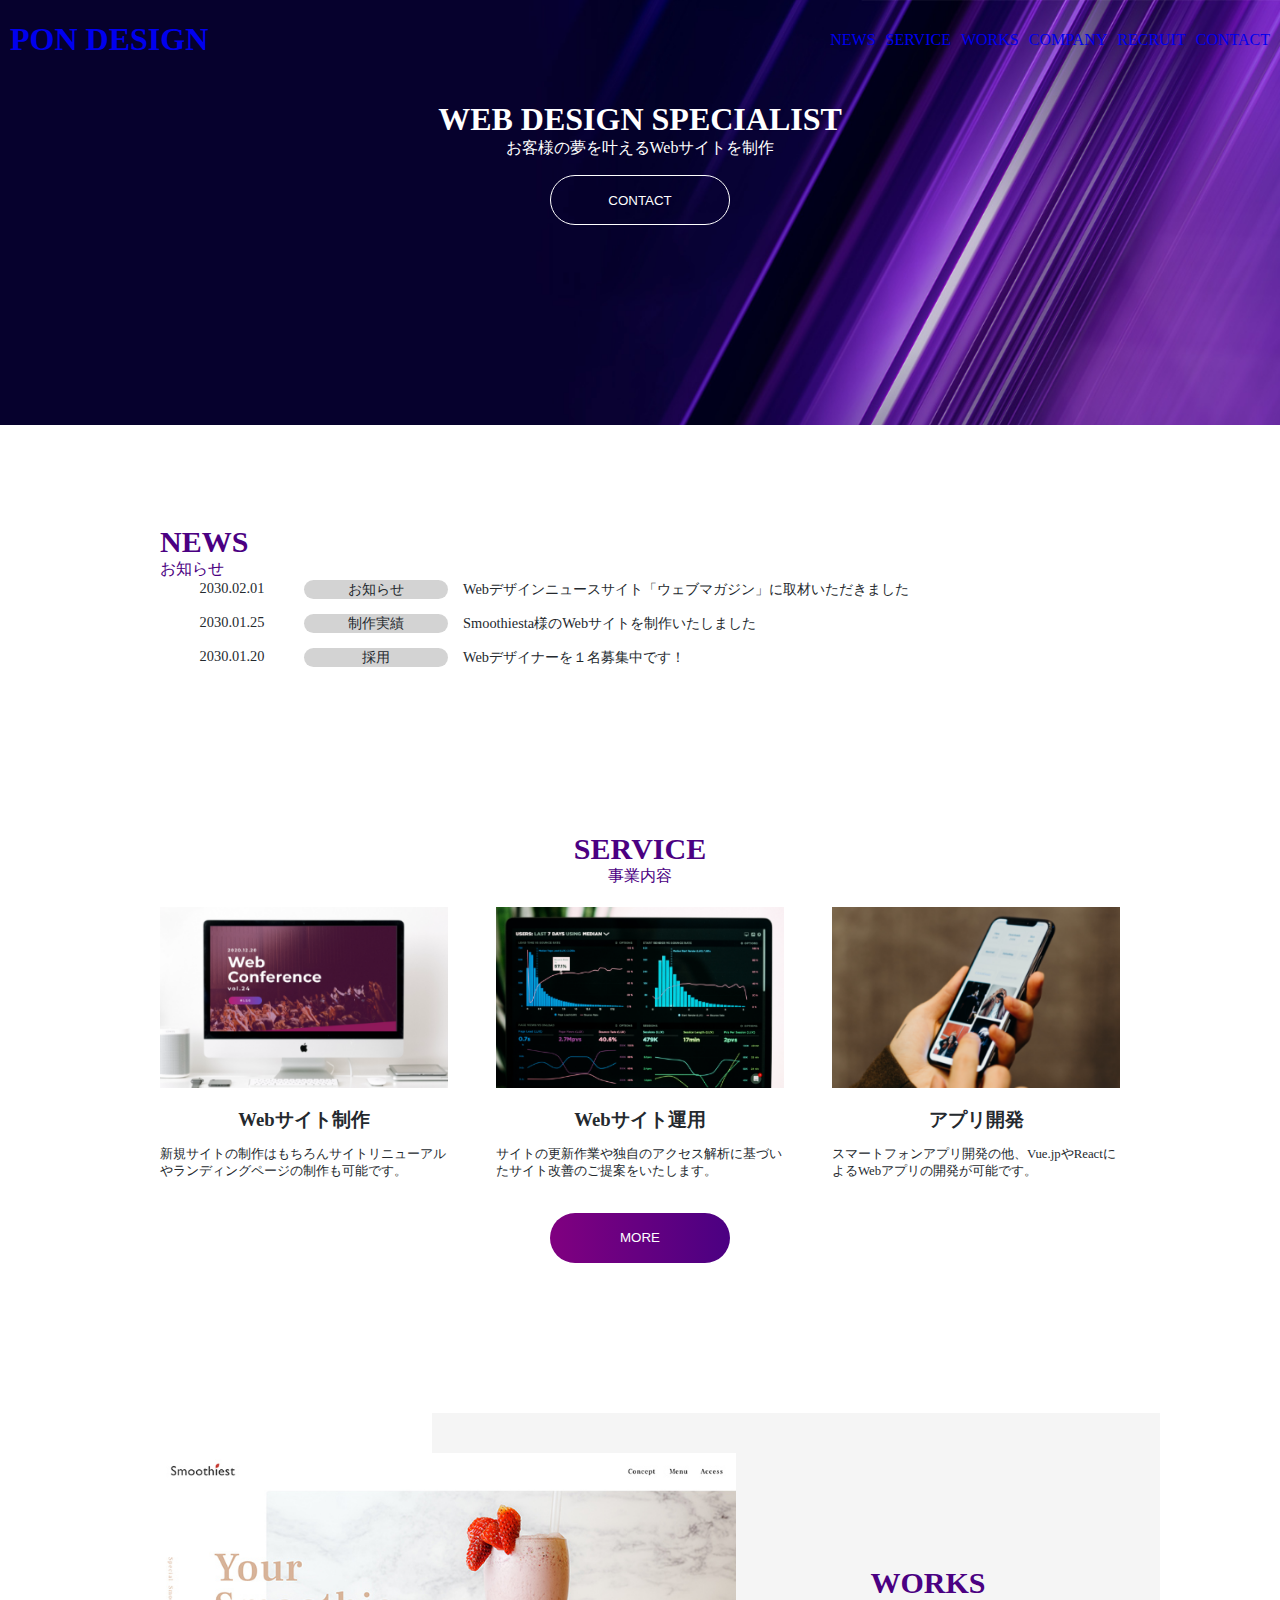
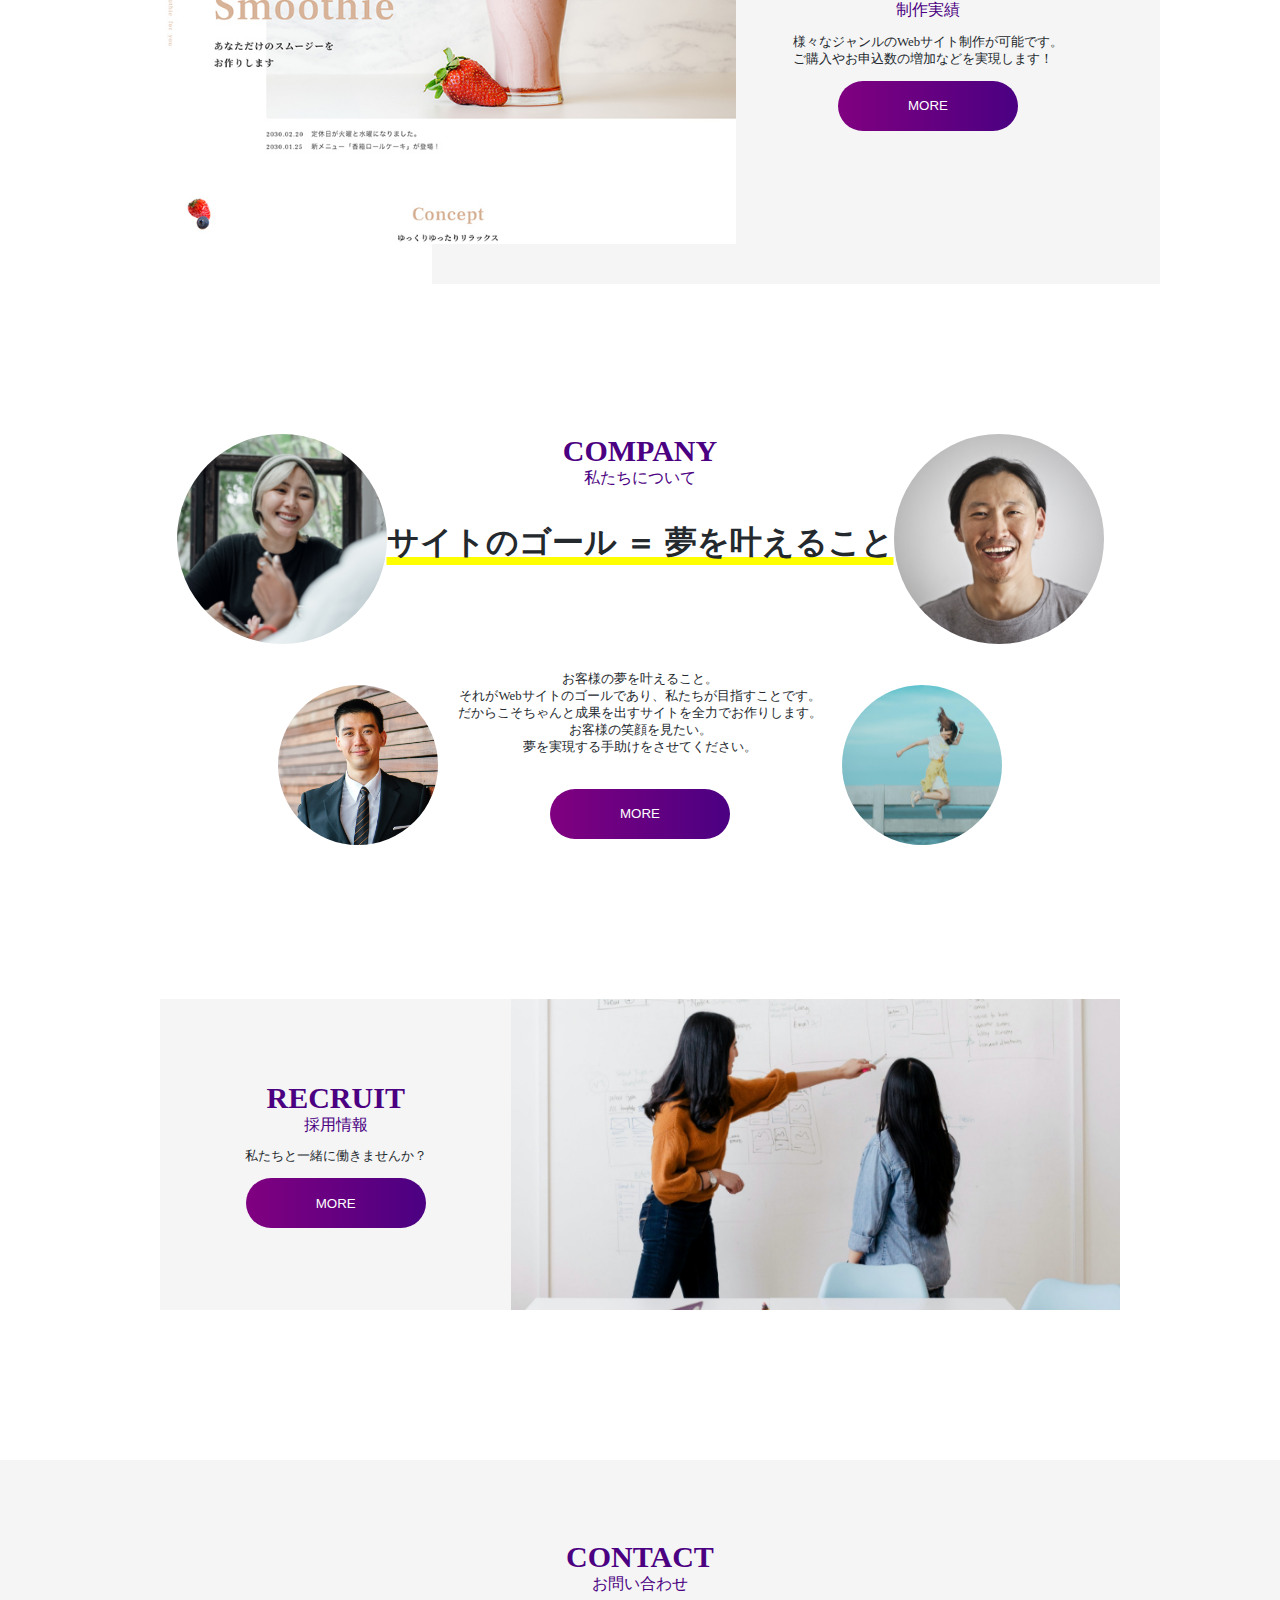
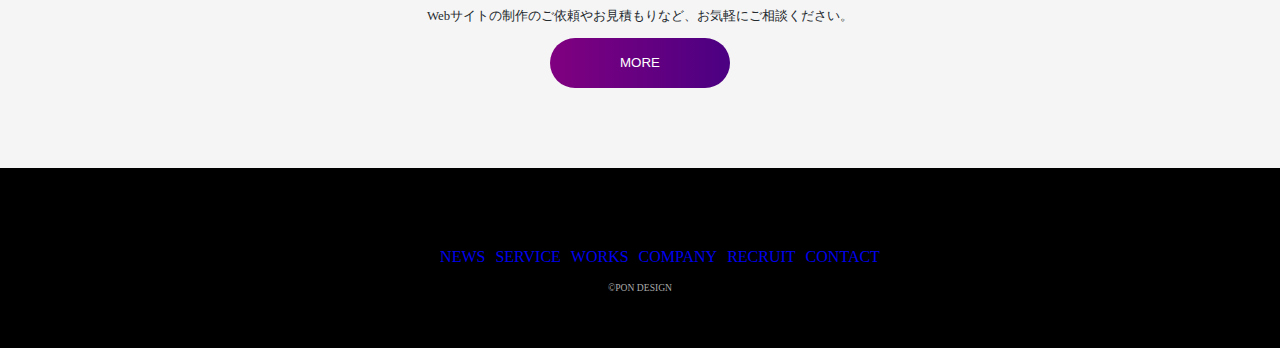
<file: index.html>
<!DOCTYPE html>
<html lang="ja">
<head>
    <meta charset="UTF-8">
    <meta http-equiv="X-UA-Compatible" content="IE=edge">
    <meta name="viewport" content="width=device-width, initial-scale=1.0">
    <link rel="stylesheet" href="css/style.css">
    <script src="https://ajax.googleapis.com/ajax/libs/jquery/1.10.2/jquery.min.js"></script>
    <link rel="stylesheet" href="css/jquery.bxslider.css">
    <script src="https://code.jquery.com/jquery-3.6.0.min.js" integrity="sha256-/xUj+3OJU5yExlq6GSYGSHk7tPXikynS7ogEvDej/m4=" crossorigin="anonymous"></script>
    <script src="./js/script.js"></script>
    <!-- <script>
    $(function(){
         $('.bxslider').bxSlider({
            auto: true,
            // slideWidth: 640,
            // minSlides: 3
            pause: 5000
        });
    });
    </script> -->
    <title>Document</title>
</head>
<body>
    <header id="header">
        <div class="top">
            <h1 class="site-title"><a href="index.html">PON DESIGN</a></h1>

            <!-- メニュー -->
            <div class="nav-wrapper">
                <nav class="header-nav">
                    <ul class="nav-list">
                        <li class="nav-item"><a href="news.html">NEWS</a></li>
                        <li class="nav-item"><a href="service.html">SERVICE</a></li>
                        <li class="nav-item"><a href="works.html">WORKS</a></li>
                        <li class="nav-item"><a href="company.html">COMPANY</a></li>
                        <li class="nav-item"><a href="recruit.html">RECRUIT</a></li>
                        <li class="nav-item"><a href="contact.html">CONTACT</a></li>
                    </ul>
                </nav>
            </div>
                        <!-- ハンバーガーボタン -->
            <button class="burger-btn">
                <span class="bar bar_top"></span>
                <span class="bar bar_mid"></span>
                <span class="bar bar_bottom"></span>
            </button>

        </div>
        <div class="site-message">
            <h1 class="site-concept-top">WEB DESIGN SPECIALIST</h1>
            <p class="site-concept-sub">お客様の夢を叶えるWebサイトを制作</p>
            <div class="site-concept-button">
                <a href=""><input type="button" class="contact-button" value="CONTACT"></a>
            </div>
        </div>
    </header>

    <main>
        <section id="news" class="wrapper">
            <div class="news-title">
            <h2 class="sec-title">NEWS</h2>
            <p class="sec-title">お知らせ</p>
        </div>
            <dl>
                <dt>2030.02.01</dt>
                <dt id="news-category">お知らせ</dt>
                <dd>Webデザインニュースサイト「ウェブマガジン」に取材いただきました</dd>
                <dt>2030.01.25</dt>
                <dt id="news-category">制作実績</dd>
                <dd>Smoothiesta様のWebサイトを制作いたしました</dd>
                <dt>2030.01.20</dt>
                <dt id="news-category">採用</dd>
                <dd>Webデザイナーを１名募集中です！</dd>
            </dl>
        </section>

        <!-- //news -->
        <script src="./js/script.js"></script>

        <section id="service" class="wrapper">
            <div id="service-title">
            <h2 class="sec-title">SERVICE</h2>
        <p class="sec-title">事業内容</p>
    </div>
    <div class="container">
            <div class="container-detail">
                <img src="img/jessy-smith-zFOm6KzA-7g-unsplash.png" alt="">
                <h3 class="sec-index">Webサイト制作</h3>
                <p class="detail">新規サイトの制作はもちろんサイトリニューアルやランディングページの制作も可能です。</p>
            </div>
            <div class="container-detail">
                <img src="img/service-1.png" alt="">
                <h3 class="sec-index">Webサイト運用</h3>
                <p class="detail">サイトの更新作業や独自のアクセス解析に基づいたサイト改善のご提案をいたします。</p>
            </div>
            <div class="container-detail">
                <img src="img/service-2.png" alt="">
                <h3 class="sec-index">アプリ開発</h3>
                <p class="detail">スマートフォンアプリ開発の他、Vue.jpやReactによるWebアプリの開発が可能です。</p>
            </div>
        </div>
        <input type="button" class="more" value="MORE">
    </section>

        <section id="works" class="wrapper">
            <img src="img/smoothiesta.png" id="works-picture" alt="">
            <div id="works-detail">
            <h2 class="sec-title">WORKS</h2>
        <p class="sec-title">制作実績</p>
        <p class="detail">様々なジャンルのWebサイト制作が可能です。<br>ご購入やお申込数の増加などを実現します！</p>
    <a href=""><input type="button" class="more" value="MORE">  </a>      
</div>
</section> 
     
        <section id="company" class="wrapper">
            <div class="container">
                    <div class="img1">
                        <img src="img/pexels-ketut-subiyanto-4350225.png" alt="">
                    </div>
                    <div class="company-detail-big">
                        <h2 class="sec-title">COMPANY</h2>
                        <p class="sec-title">私たちについて</p>
                        <h3 class="company-theme">サイトのゴール ＝ 夢を叶えること</h3>
                    </div>
    
                    <div class="img2">
                        <img src="img/pexels-andrea-piacquadio-3761521.png" alt="">
                    </div>
                    <div class="img3">
                        <img src="img/pexels-mentatdgt-937481.png" alt="">
                    </div>
                    <div class="company-detail-small">
                        <p class="about-company">お客様の夢を叶えること。<br>それがWebサイトのゴールであり、私たちが目指すことです。<br>だからこそちゃんと成果を出すサイトを全力でお作りします。<br>お客様の笑顔を見たい。<br>夢を実現する手助けをさせてください。</p>
                        <a href=""><input type="button" class="more" value="MORE"></a>
                    </div>
    
                    <div class="img4">
                        <img src="img/pexels-quang-anh-ha-nguyen-884977.png" alt="">
                    </div>
            </div>
        </section>

        <section id="recruit" class="wrapper">
            <div class="recruit-container">
            <picture>
                <img src="img/you-x-ventures-X8H8vPcelPk-unsplash.png" id="recruit-picture" alt="">
            </picture>
            <div id="recruit-detail">
                <div id="recruit-title">
                    <h2 class="sec-title">RECRUIT</h2>
                    <p class="sec-title">採用情報</p>
                </div>
                <p class="detail">私たちと一緒に働きませんか？</p>
                <a href=""><input type="button" class="more" value="MORE"></a>
            </div>
        </div>
        </section>

        <section id="contact">
            <h2 class="sec-title">CONTACT</h2>
        <p class="sec-title">お問い合わせ</p>
        <p class="detail">Webサイトの制作のご依頼やお見積もりなど、お気軽にご相談ください。</p>
    <a href=""><input type="button" class="more" value="MORE"></a>
    </section>
    </main>

    <footer id="footer">
        <nav>
            <ul>
                <li><a href="news.html">NEWS</a></li>
                <li><a href="service.html">SERVICE</a></li>
                <li><a href="works.html">WORKS</a></li>
                <li><a href="company.html">COMPANY</a></li>
                <li><a href="recruit.html">RECRUIT</a></li>
                <li><a href="contact.html">CONTACT</a></li>
            </ul>
        </nav>
        <p>&copy;PON DESIGN</p>
    </footer>
</body>
</html>
</file>
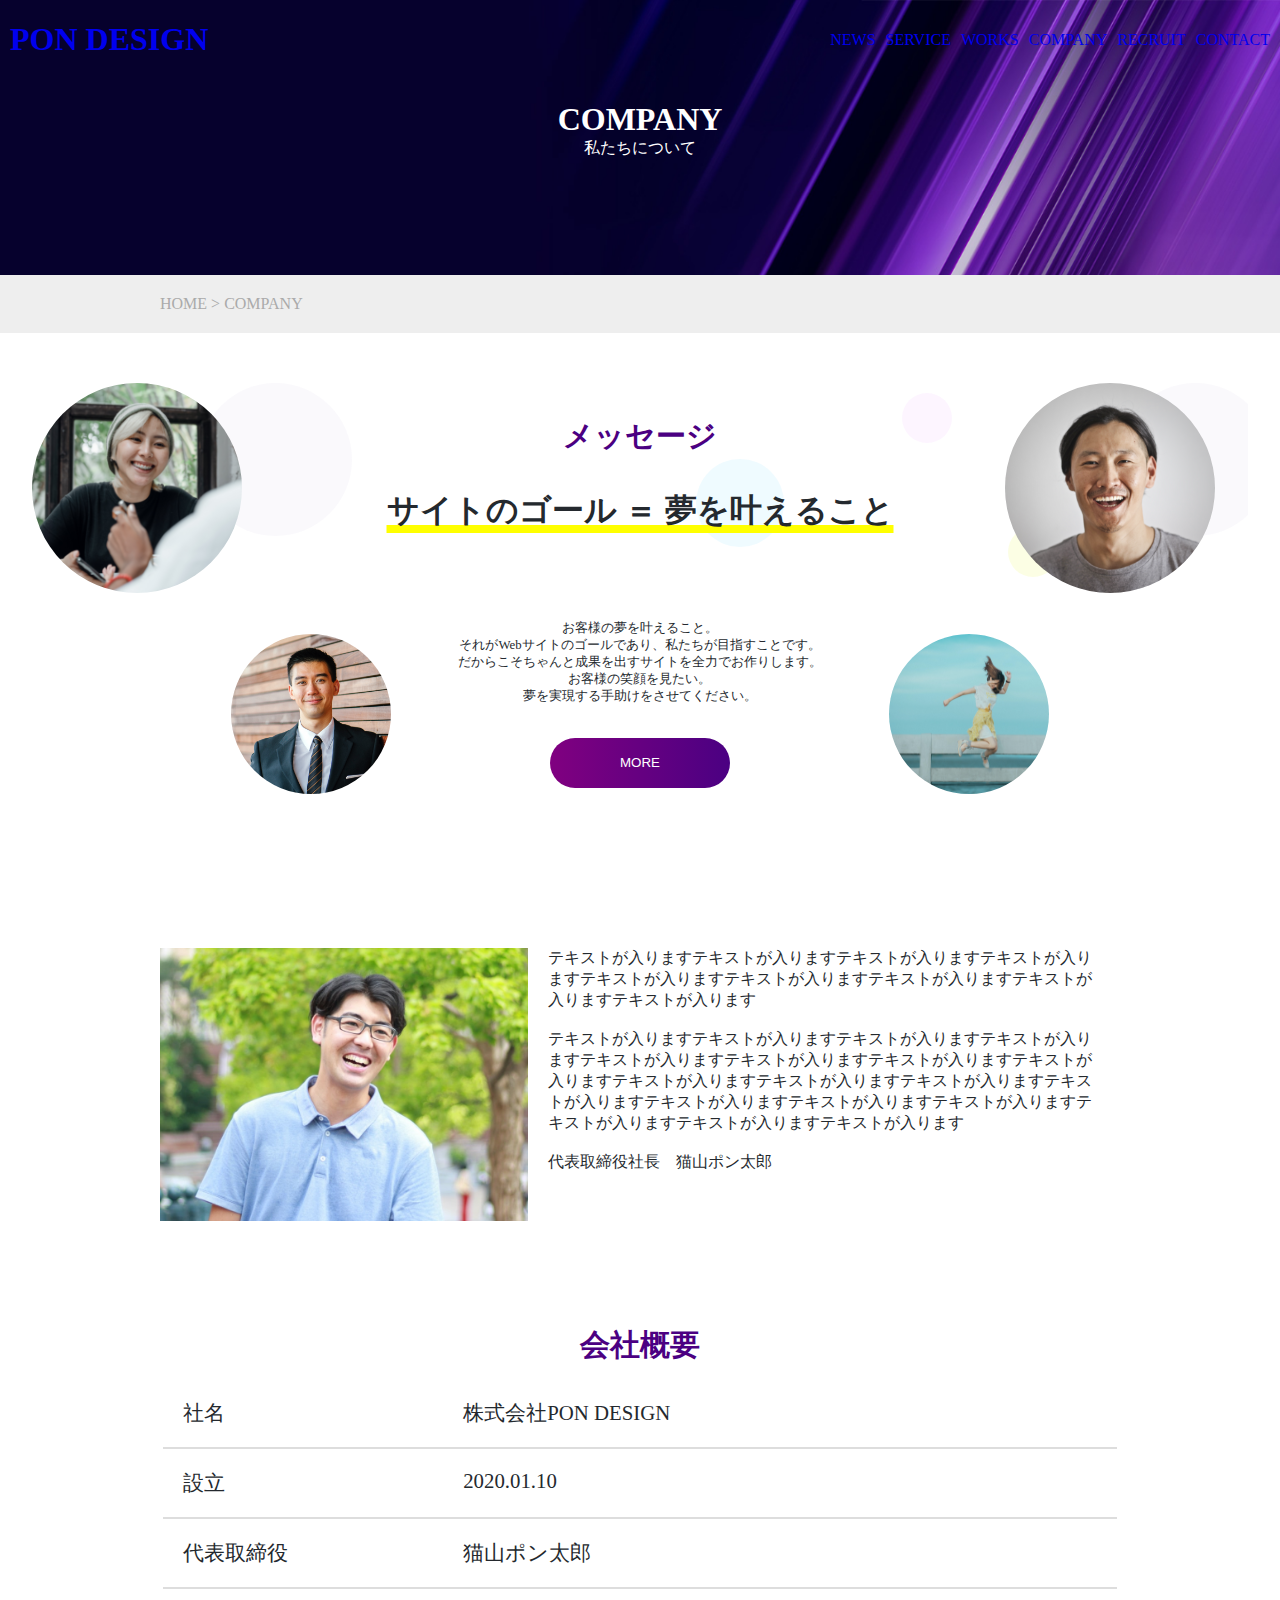
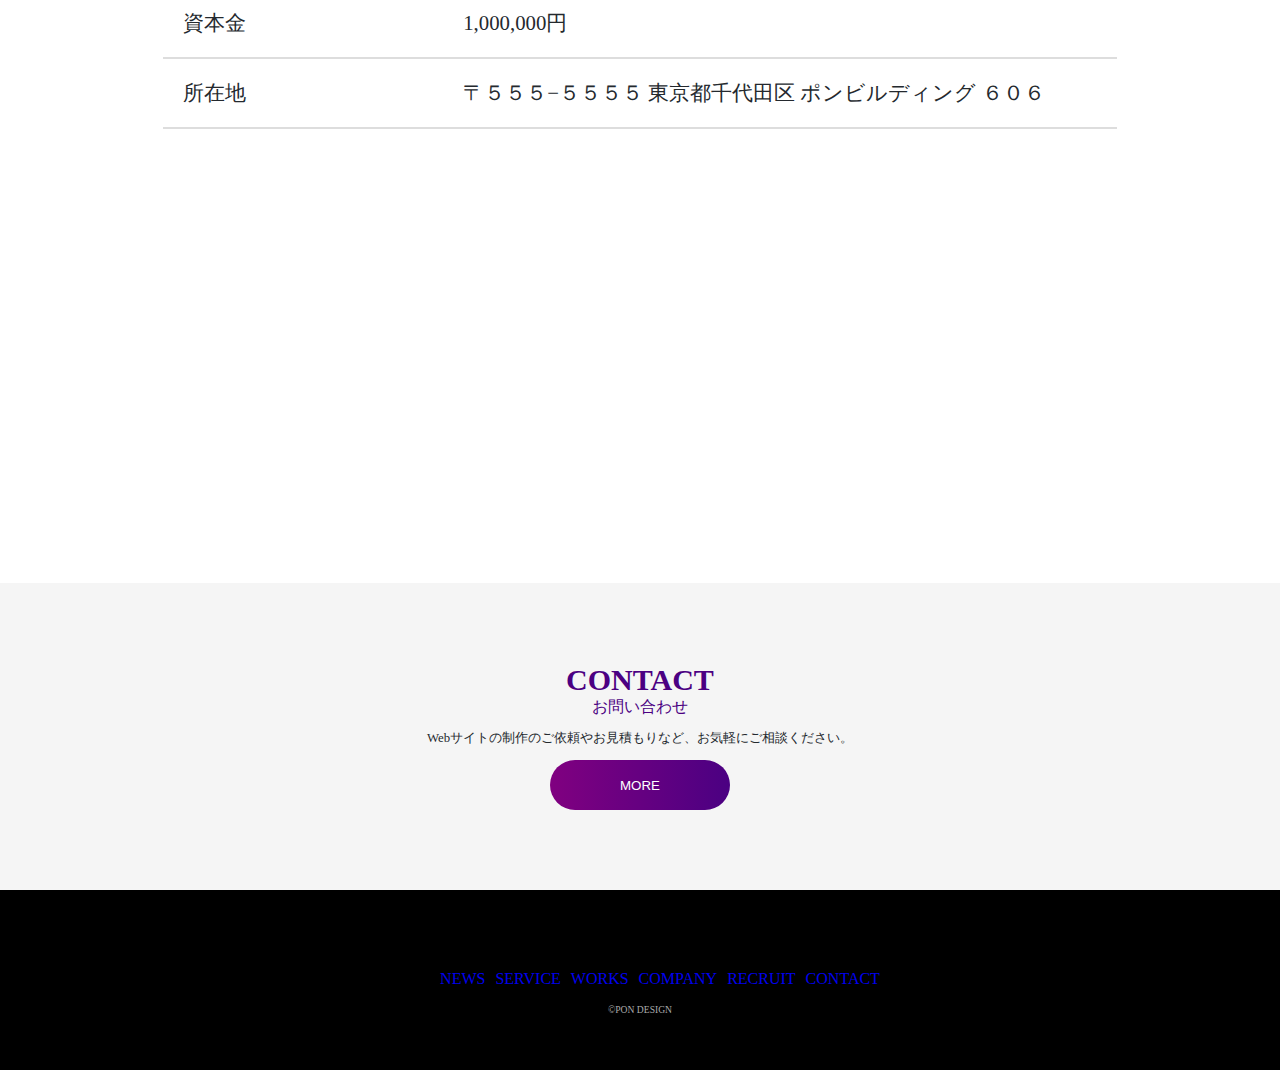
<file: company.html>
<!DOCTYPE html>
<html lang="ja">
<head>
    <meta charset="UTF-8">
    <meta http-equiv="X-UA-Compatible" content="IE=edge">
    <meta name="viewport" content="width=device-width, initial-scale=1.0">
    <link rel="stylesheet" href="css/style.css">
    <link rel="stylesheet" href="css/company.css">
    <title>Document</title>
</head>
<body>
    <header id="header">
        <div class="top">
            <h1 class="site-title"><a href="index.html">PON DESIGN</a></h1>

            <!-- メニュー -->
            <div class="nav-wrapper">
                <nav class="header-nav">
                    <ul class="nav-list">
                        <li class="nav-item"><a href="news.html">NEWS</a></li>
                        <li class="nav-item"><a href="service.html">SERVICE</a></li>
                        <li class="nav-item"><a href="works.html">WORKS</a></li>
                        <li class="nav-item"><a href="company.html">COMPANY</a></li>
                        <li class="nav-item"><a href="recruit.html">RECRUIT</a></li>
                        <li class="nav-item"><a href="contact.html">CONTACT</a></li>
                    </ul>
                </nav>
            </div>
                        <!-- ハンバーガーボタン -->
            <button class="burger-btn">
                <span class="bar bar_top"></span>
                <span class="bar bar_mid"></span>
                <span class="bar bar_bottom"></span>
            </button>

        </div>
        <div class="site-message">
            <h1 class="site-concept-top">COMPANY</h1>
            <p class="site-concept-sub">私たちについて</p>
        </div>
    </header>
    
    <main>
        <div class="page-address">
            <p class="address">HOME > COMPANY</p>
        </div>
            <section id="company">
                <div class="company-container">
                        <div class="container-top">
                            <div class="img1">
                                <img src="img/pexels-ketut-subiyanto-4350225.png" alt="">
                            </div>
                            <div class="company-detail-big">
                                <h2 class="sec-title">メッセージ</h2>
                                <h3 class="company-theme">サイトのゴール ＝ 夢を叶えること</h3>
                            </div>
            
                            <div class="img2">
                                <img src="img/pexels-andrea-piacquadio-3761521.png" alt="">
                            </div>
                        </div>
                        <div class="container-bottom">
                            <div class="img3">
                                <img src="img/pexels-mentatdgt-937481.png" alt="">
                            </div>
                            <div class="company-detail-small">
                                <p class="about-company">お客様の夢を叶えること。<br>それがWebサイトのゴールであり、私たちが目指すことです。<br>だからこそちゃんと成果を出すサイトを全力でお作りします。<br>お客様の笑顔を見たい。<br>夢を実現する手助けをさせてください。</p>
                                <a href=""><input type="button" class="more" value="MORE"></a>
                            </div>
            
                            <div class="img4">
                                <img src="img/pexels-quang-anh-ha-nguyen-884977.png" alt="">
                            </div>
                        </div>
                </div>
            </section>

    <div class="company-txt wrapper">
        <div class="ceo-img"><img src="img/ceo.jpg" alt=""></div>
        <div class="ceo-txt">テキストが入りますテキストが入りますテキストが入りますテキストが入りますテキストが入りますテキストが入りますテキストが入りますテキストが入りますテキストが入ります<br><br>
            テキストが入りますテキストが入りますテキストが入りますテキストが入りますテキストが入りますテキストが入りますテキストが入りますテキストが入りますテキストが入りますテキストが入りますテキストが入りますテキストが入りますテキストが入りますテキストが入りますテキストが入りますテキストが入りますテキストが入りますテキストが入ります<br><br>
            代表取締役社長　猫山ポン太郎</div>
    </div>
    <div class="about-company wrapper">
        <h2 class="sec-title">会社概要</h2>
        <ul class="company-detail">
            <li class="company-label">社名</li>
            <li class="detail">株式会社PON DESIGN</li>
            <li class="company-label">設立</li>
            <li class="detail">2020.01.10</li>
            <li class="company-label">代表取締役</li>
            <li class="detail">猫山ポン太郎</li>
            <li class="company-label">資本金</li>
            <li class="detail">1,000,000円</li>
            <li class="company-label">所在地</li>
            <li class="detail">〒５５５−５５５５ 東京都千代田区 ポンビルディング ６０６</li>
        </ul>
        <iframe src="https://www.google.com/maps/embed?pb=!1m18!1m12!1m3!1d3240.8278534024726!2d139.76493075063308!3d35.68124053748202!2m3!1f0!2f0!3f0!3m2!1i1024!2i768!4f13.1!3m3!1m2!1s0x60188bfbd89f700b%3A0x277c49ba34ed38!2z5p2x5Lqs6aeF!5e0!3m2!1sja!2sth!4v1639242076472!5m2!1sja!2sth" width="960" height="400" style="border:0;" allowfullscreen="" loading="lazy"></iframe>
    </div>
    <section id="contact">
        <h2 class="sec-title">CONTACT</h2>
        <p class="sec-title">お問い合わせ</p>
        <p class="detail">Webサイトの制作のご依頼やお見積もりなど、お気軽にご相談ください。</p>
        <a href=""><input type="button" class="more" value="MORE"></a>
    </section>

    </main>
    <footer id="footer">
        <nav>
            <ul>
                <li><a href="news.html">NEWS</a></li>
                <li><a href="service.html">SERVICE</a></li>
                <li><a href="works.html">WORKS</a></li>
                <li><a href="company.html">COMPANY</a></li>
                <li><a href="recruit.html">RECRUIT</a></li>
                <li><a href="contact.html">CONTACT</a></li>
            </ul>
        </nav>
        <p>&copy;PON DESIGN</p>
    </footer>

</body>
</html>
</file>
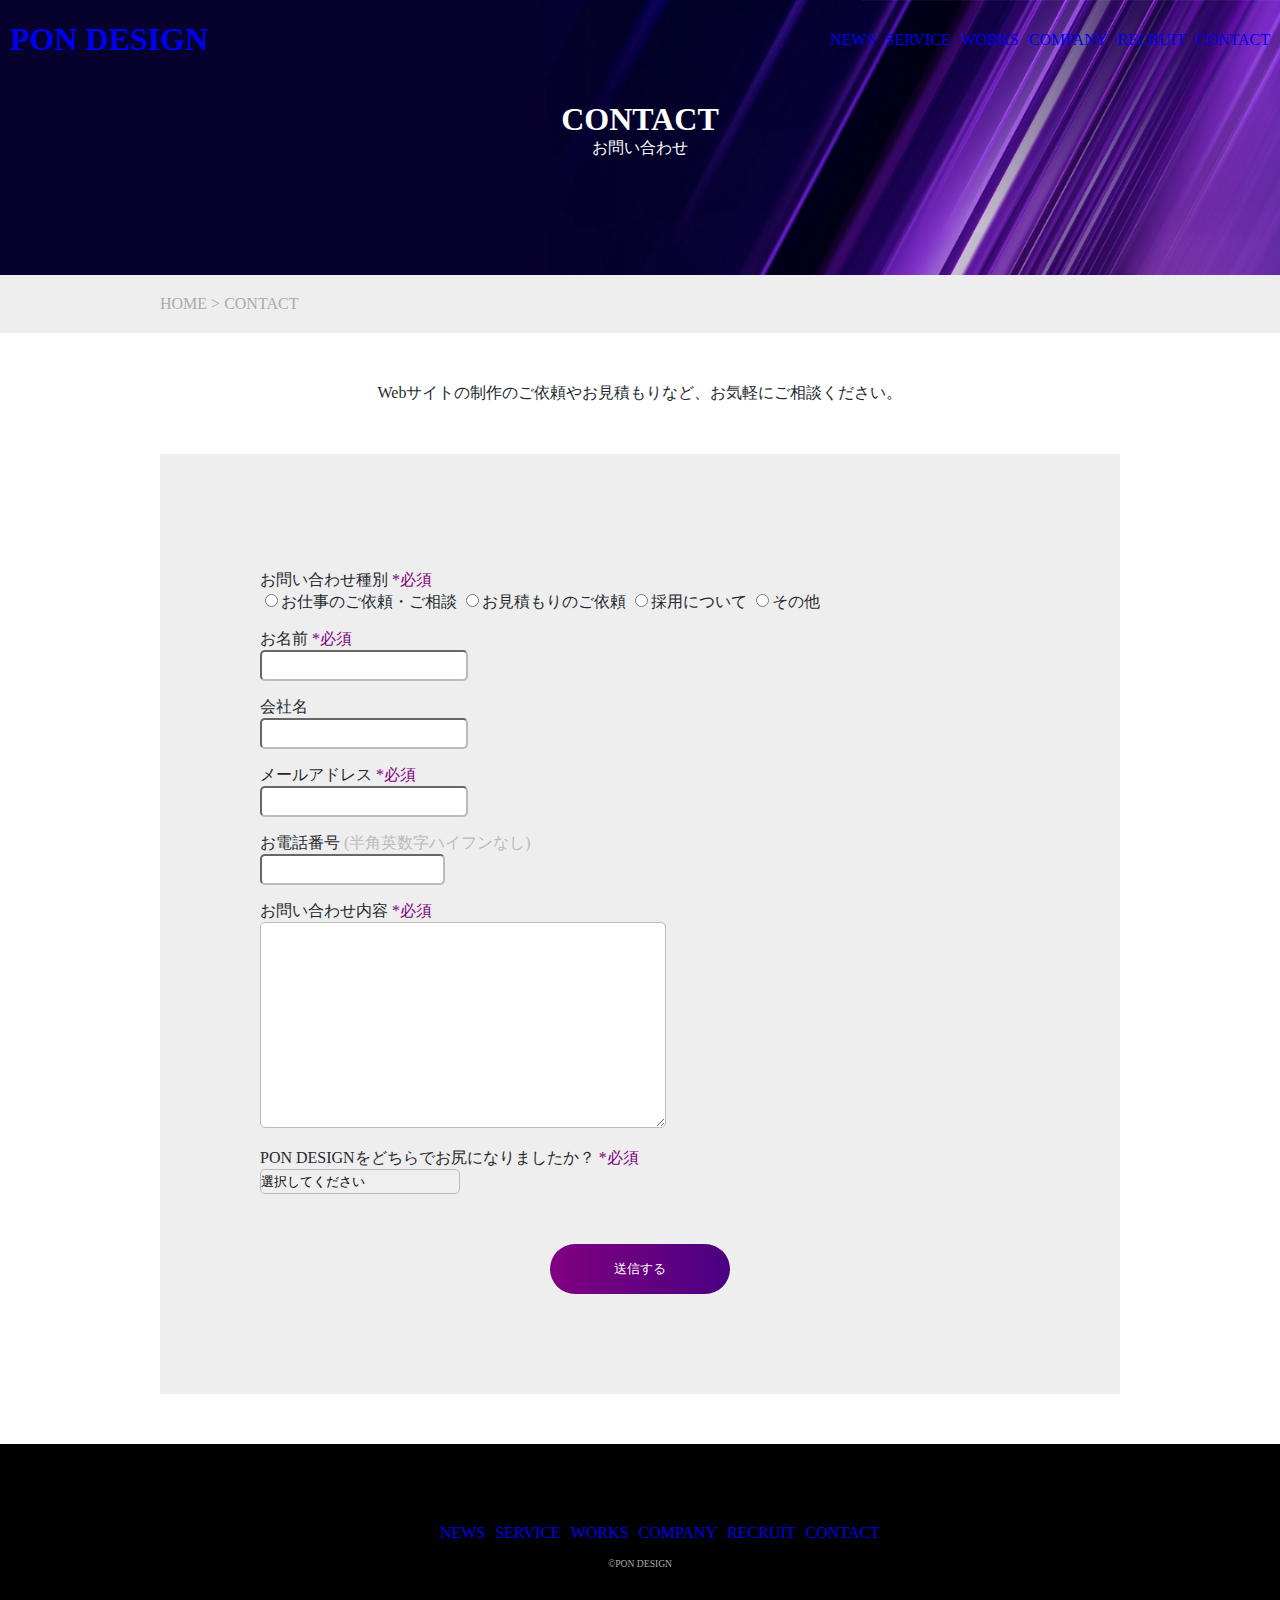
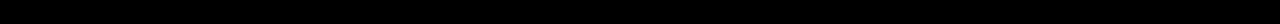
<file: contact.html>
<!DOCTYPE html>
<html lang="ja">
<head>
    <meta charset="UTF-8">
    <meta http-equiv="X-UA-Compatible" content="IE=edge">
    <meta name="viewport" content="width=device-width, initial-scale=1.0">
    <link rel="stylesheet" href="css/contact.css">
    <link rel="stylesheet" href="css/style.css">
    <title>Document</title>
</head>
<body>
    <header id="header">
        <div class="top">
            <h1 class="site-title"><a href="index.html">PON DESIGN</a></h1>

            <!-- メニュー -->
            <div class="nav-wrapper">
                <nav class="header-nav">
                    <ul class="nav-list">
                        <li class="nav-item"><a href="news.html">NEWS</a></li>
                        <li class="nav-item"><a href="service.html">SERVICE</a></li>
                        <li class="nav-item"><a href="works.html">WORKS</a></li>
                        <li class="nav-item"><a href="company.html">COMPANY</a></li>
                        <li class="nav-item"><a href="recruit.html">RECRUIT</a></li>
                        <li class="nav-item"><a href="contact.html">CONTACT</a></li>
                    </ul>
                </nav>
            </div>
                        <!-- ハンバーガーボタン -->
            <button class="burger-btn">
                <span class="bar bar_top"></span>
                <span class="bar bar_mid"></span>
                <span class="bar bar_bottom"></span>
            </button>

        </div>
        <div class="site-message">
            <h1 class="site-concept-top">CONTACT</h1>
            <p class="site-concept-sub">お問い合わせ</p>
        </div>
    </header>
    
    <main id="main">
        <div class="page-address">
            <p class="address">HOME > CONTACT</p>
        </div>
        <div class="contact-us wrapper">
            <p>Webサイトの制作のご依頼やお見積もりなど、お気軽にご相談ください。</p>
            <div class="contact-box">
                <div class="contact-type">
                    <p class="contact-label">お問い合わせ種別 <span>*必須</span></p>
                    <input id="c-request" type="radio" required><label for="c-request">お仕事のご依頼・ご相談</label>
                    <input id="c-estimate" type="radio" required><label for="c-estimate">お見積もりのご依頼</label>
                    <input id="c-recruit" type="radio" required><label for="c-recruit">採用について</label>
                    <input id="c-other" type="radio" required><label for="c-other">その他</label>
                </div>
                <div class="contact-name">
                    <p class="contact-label">お名前 <span>*必須</span></p>
                    <input id="i-name" type="text" name="name" value="" required style="width: 200px ; height: 25px; border-radius: 5px; border-color: #bbb;">
                </div>
                <div class="contact-company">
                    <p class="contact-label">会社名</p>
                    <input id="i-company" type="text" size="30" name="company" value="" style="width: 200px ; height: 25px; border-radius: 5px; border-color: #bbb;">
                </div>
                <div class="contact-mail">
                    <p class="contact-label">メールアドレス <span>*必須</span></p>
                    <input id="i-mail" type="email" size="30" name="mail" value="" required style="width: 200px ; height: 25px; border-radius: 5px; border-color: #bbb;">
                </div>
                <div class="contact-tel">
                    <p class="contact-label">お電話番号 <span>(半角英数字ハイフンなし)</span></p>
                    <input id="i-tel" type="tel" name="tel" value="" style="height: 25px; border-radius: 5px; border-color: #bbb;">
                </div>
                <div class="contact-message">
                    <p class="contact-label">お問い合わせ内容 <span>*必須</span></p>
                    <textarea id="t-message" type="" size="50" name="name" value="" required style="width: 400px ; height: 200px; border-radius: 5px; border-color: #bbb;"></textarea>
                </div>
                <div class="contact-howtoknow">
                    <p class="contact-label">PON DESIGNをどちらでお尻になりましたか？ <span>*必須</span></p>
                    <select name="howto-know" style="width: 200px ; height: 25px; border-radius: 5px; border-color: #bbb; appearance: none;">
                        <option value="selected">選択してください</option>
                        <option value="search">Google/Yahoo検索</option>
                        <option value="sns">SNS</option>
                        <option value="blog">ブログ</option>
                        <option value="friend">友人・知人</option>
                        <option value="other">その他</option>
                    </select>
                </div>
                <div class="button">
                    <button>送信する</button>
                </div>
            </div>
        </div>
    </main>

    <footer id="footer">
        <nav>
            <ul>
                <li><a href="news.html">NEWS</a></li>
                <li><a href="service.html">SERVICE</a></li>
                <li><a href="works.html">WORKS</a></li>
                <li><a href="company.html">COMPANY</a></li>
                <li><a href="recruit.html">RECRUIT</a></li>
                <li><a href="contact.html">CONTACT</a></li>
            </ul>
        </nav>
        <p>&copy;PON DESIGN</p>
    </footer>

</body>
</html>
</file>
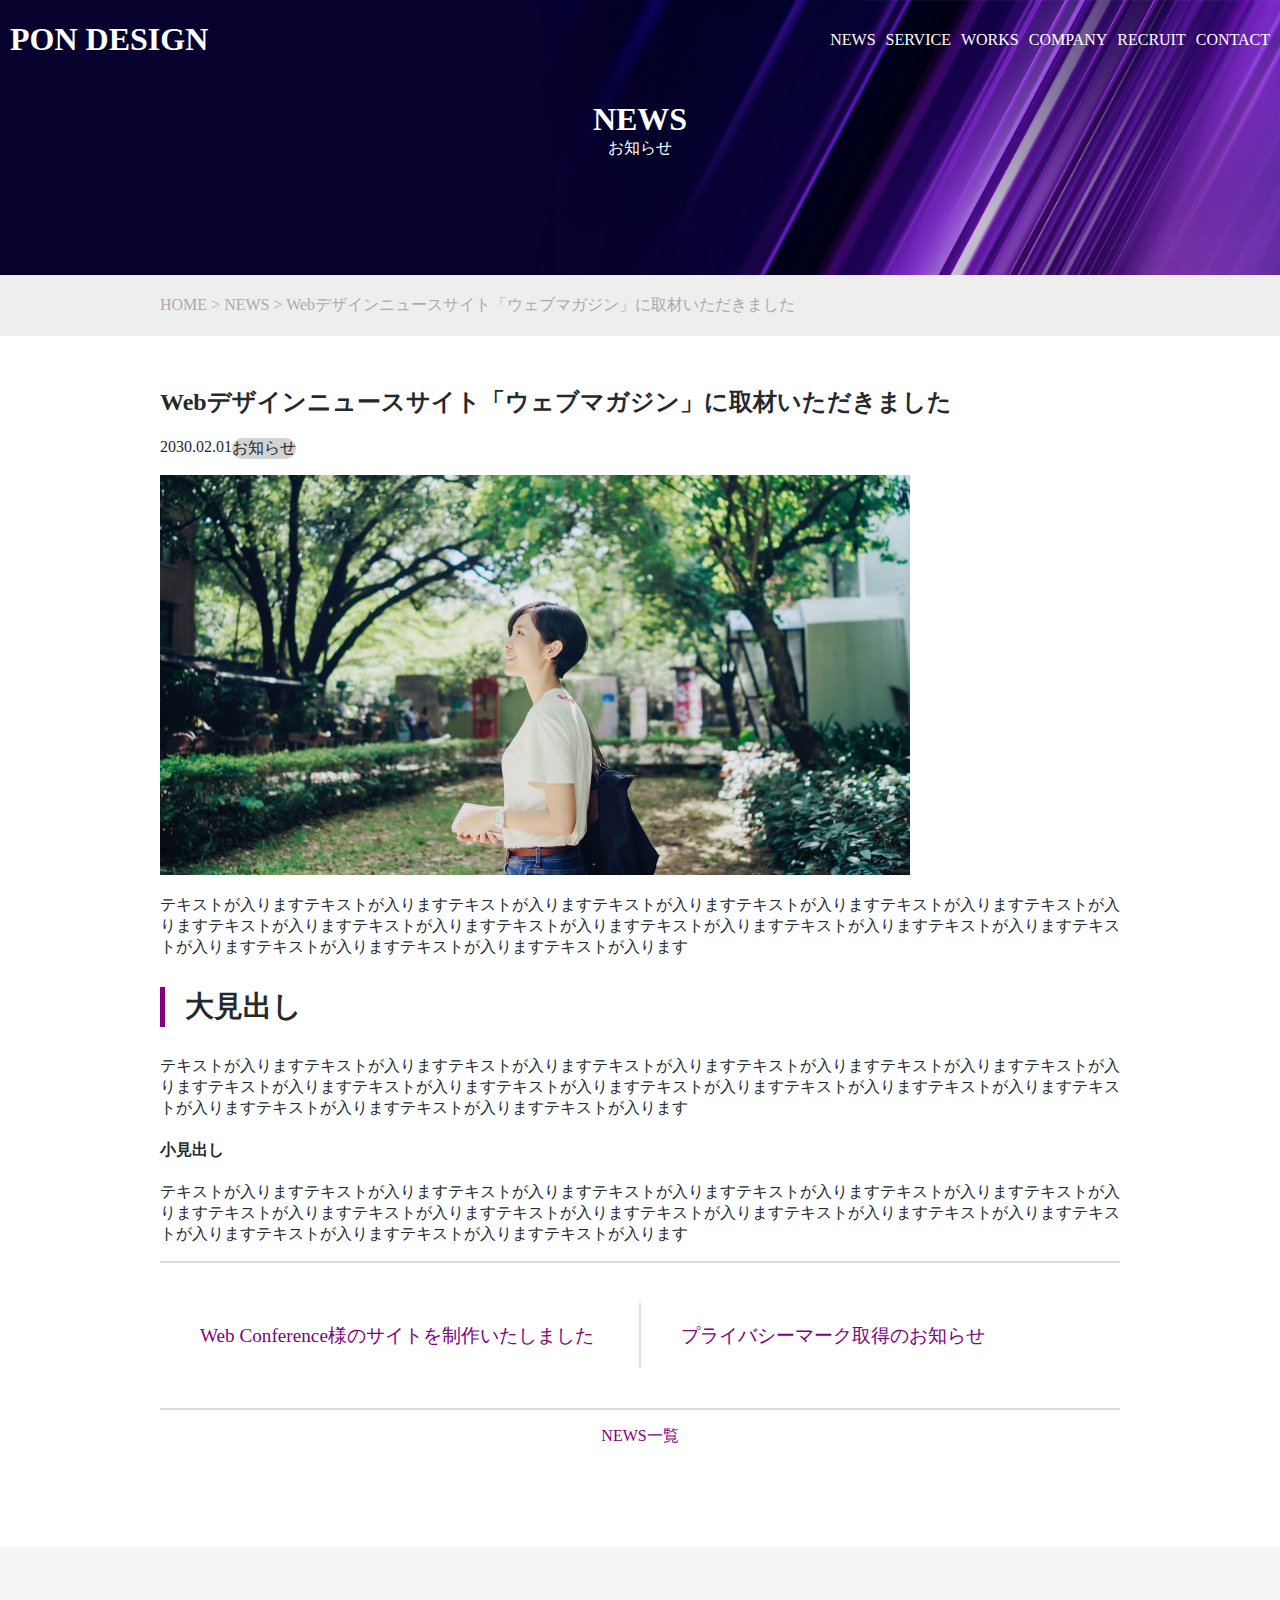
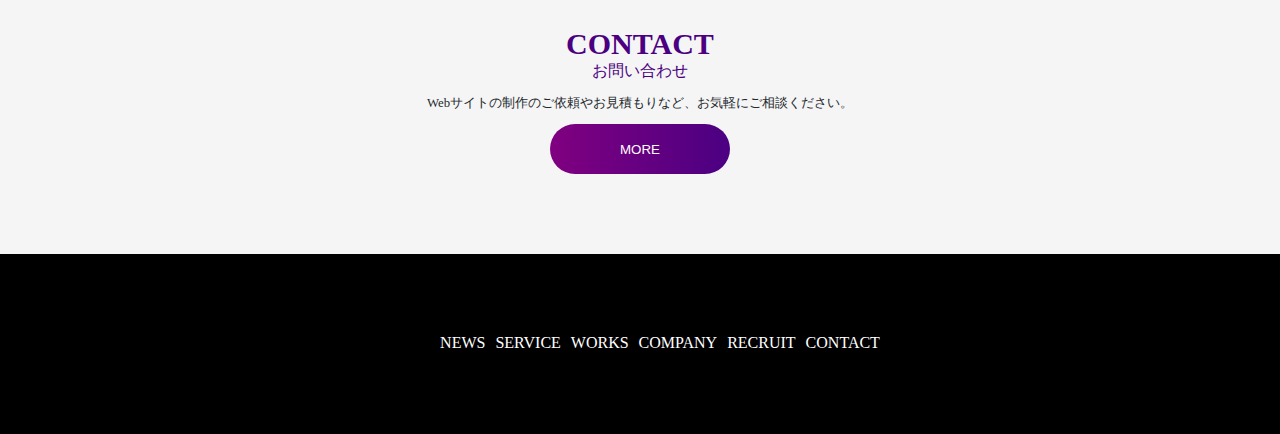
<file: news-detail.html>
<!DOCTYPE html>
<html lang="ja">
<head>
    <meta charset="UTF-8">
    <meta http-equiv="X-UA-Compatible" content="IE=edge">
    <meta name="viewport" content="width=device-width, initial-scale=1.0">
    <link rel="stylesheet" href="css/news-detail.css">
    <link rel="stylesheet" href="css/style.css">
    <title>Document</title>
</head>
<body>
    <header id="header">
        <div class="top">
            <h1 class="site-title"><a href="">PON DESIGN</a></h1>

            <!-- メニュー -->
            <div class="nav-wrapper">
                <nav class="header-nav">
                    <ul class="nav-list">
                        <li class="nav-item"><a href="">NEWS</a></li>
                        <li class="nav-item"><a href="">SERVICE</a></li>
                        <li class="nav-item"><a href="">WORKS</a></li>
                        <li class="nav-item"><a href="">COMPANY</a></li>
                        <li class="nav-item"><a href="">RECRUIT</a></li>
                        <li class="nav-item"><a href="">CONTACT</a></li>
                    </ul>
                </nav>
            </div>
                        <!-- ハンバーガーボタン -->
            <button class="burger-btn">
                <span class="bar bar_top"></span>
                <span class="bar bar_mid"></span>
                <span class="bar bar_bottom"></span>
            </button>

        </div>
        <div class="site-message">
            <h1 class="site-concept-top">NEWS</h1>
            <p class="site-concept-sub">お知らせ</p>
        </div>
    </header>
    
    <main>
        <div class="page-address">
            <p class="address">HOME > NEWS > Webデザインニュースサイト「ウェブマガジン」に取材いただきました</p>
        </div>
        <section id="news-detail" class="wrapper">
            <h2 class="news-detail-title">Webデザインニュースサイト「ウェブマガジン」に取材いただきました</h2>
            <dl>
                <dt>2030.02.01</dt>
                <dt id="news-category">お知らせ</dt>
            </dl>
            <div class="news-detail-img"><img src="img/news-article.jpg" alt=""></div>
            <div class="article-top">
                <p class="article-txt">テキストが入りますテキストが入りますテキストが入りますテキストが入りますテキストが入りますテキストが入りますテキストが入りますテキストが入りますテキストが入りますテキストが入りますテキストが入りますテキストが入りますテキストが入りますテキストが入りますテキストが入りますテキストが入りますテキストが入ります</p>
            </div>
            <div class="article-middle">
                <h3 class="article-title-big">大見出し</h3>
                <p class="article-txt">テキストが入りますテキストが入りますテキストが入りますテキストが入りますテキストが入りますテキストが入りますテキストが入りますテキストが入りますテキストが入りますテキストが入りますテキストが入りますテキストが入りますテキストが入りますテキストが入りますテキストが入りますテキストが入りますテキストが入ります</p>
            </div>
            <div class="article-bottom">
                <h4 class="article-title-small">小見出し</h4>
                <p class="article-txt">テキストが入りますテキストが入りますテキストが入りますテキストが入りますテキストが入りますテキストが入りますテキストが入りますテキストが入りますテキストが入りますテキストが入りますテキストが入りますテキストが入りますテキストが入りますテキストが入りますテキストが入りますテキストが入りますテキストが入ります</p>
            </div>

            <div class="news-list">
                <div class="prev-next">
                    <div class="prev">
                        <a href=""><p>Web Conference様のサイトを制作いたしました</p></a>
                    </div>
                    <div class="next">
                        <a href=""><p>プライバシーマーク取得のお知らせ</p></a>
                    </div>
                </div>
                <div class="go-list">
                    <a href=""><p>NEWS一覧</p></a>
                </div>
            </div>
        </section>

        <section id="contact">
            <h2 class="sec-title">CONTACT</h2>
        <p class="sec-title">お問い合わせ</p>
        <p class="detail">Webサイトの制作のご依頼やお見積もりなど、お気軽にご相談ください。</p>
    <a href=""><input type="button" class="more" value="MORE"></a>
    </section>

    </main>
    <footer id="footer">
        <nav>
            <ul>
                <li><a href="">NEWS</a></li>
                <li><a href="">SERVICE</a></li>
                <li><a href="">WORKS</a></li>
                <li><a href="">COMPANY</a></li>
                <li><a href="">RECRUIT</a></li>
                <li><a href="">CONTACT</a></li>
            </ul>
        </nav>
    </footer>

</body>
</html>
</file>
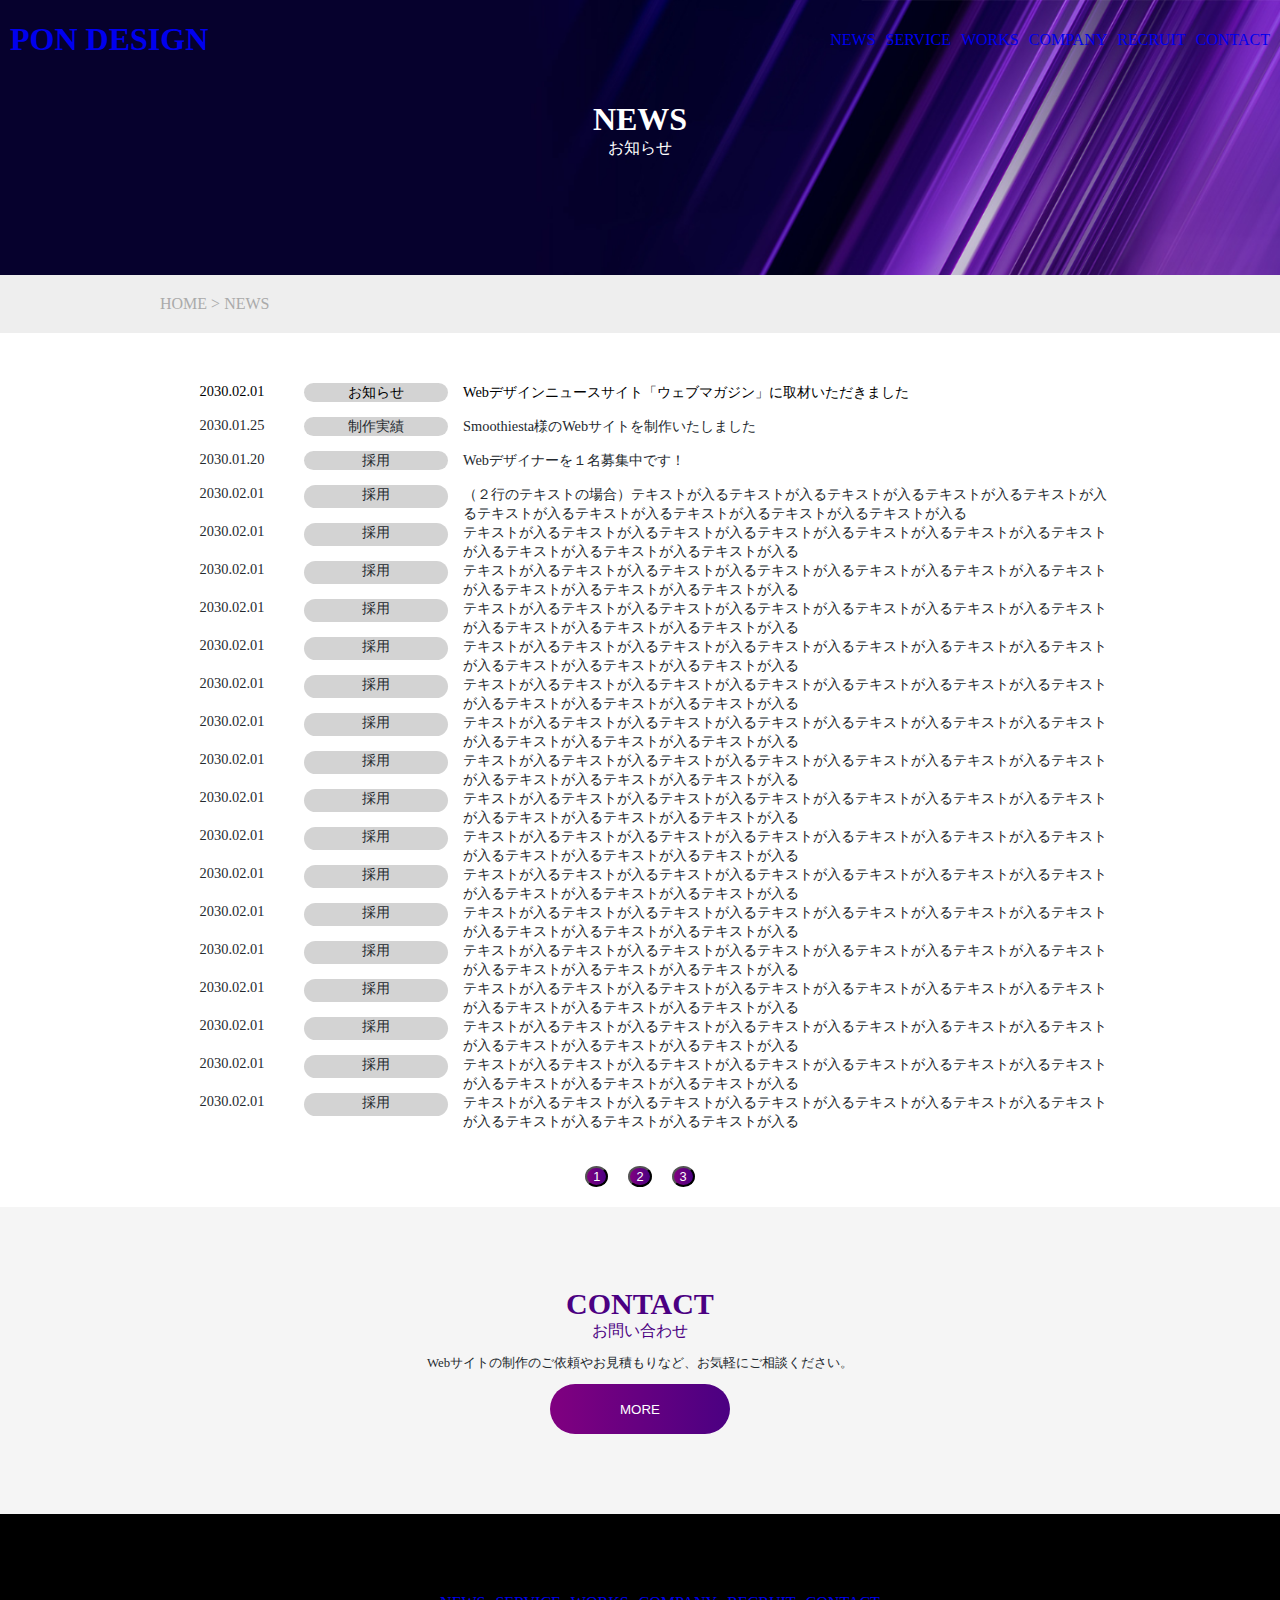
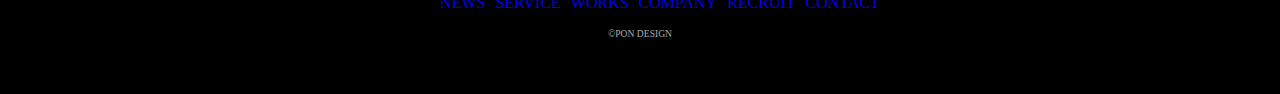
<file: news.html>
<!DOCTYPE html>
<html lang="ja">
<head>
    <meta charset="UTF-8">
    <meta http-equiv="X-UA-Compatible" content="IE=edge">
    <meta name="viewport" content="width=device-width, initial-scale=1.0">
    <link rel="stylesheet" href="css/news.css">
    <link rel="stylesheet" href="css/style.css">
    <title>Document</title>
</head>
<body>
    <header id="header">
        <div class="top">
            <h1 class="site-title"><a href="index.html">PON DESIGN</a></h1>

            <!-- メニュー -->
            <div class="nav-wrapper">
                <nav class="header-nav">
                    <ul class="nav-list">
                        <li class="nav-item"><a href="news.html">NEWS</a></li>
                        <li class="nav-item"><a href="service.html">SERVICE</a></li>
                        <li class="nav-item"><a href="works.html">WORKS</a></li>
                        <li class="nav-item"><a href="company.html">COMPANY</a></li>
                        <li class="nav-item"><a href="recruit.html">RECRUIT</a></li>
                        <li class="nav-item"><a href="contact.html">CONTACT</a></li>
                    </ul>
                </nav>
            </div>
                        <!-- ハンバーガーボタン -->
            <button class="burger-btn">
                <span class="bar bar_top"></span>
                <span class="bar bar_mid"></span>
                <span class="bar bar_bottom"></span>
            </button>

        </div>
        <div class="site-message">
            <h1 class="site-concept-top">NEWS</h1>
            <p class="site-concept-sub">お知らせ</p>
        </div>
    </header>
    
    <main>
        <div class="page-address">
            <p class="address">HOME > NEWS</p>
        </div>
        <div class="wrapper">
            <dl>
                <dt><a href="./news-detail.html">2030.02.01</a></dt>
                <dt id="news-category"><a href="./news-detail.html">お知らせ</a></dt>
                <dd><a href="./news-detail.html">Webデザインニュースサイト「ウェブマガジン」に取材いただきました</dd></a>
                <dt>2030.01.25</dt>
                <dt id="news-category">制作実績</dd>
                <dd>Smoothiesta様のWebサイトを制作いたしました</dd>
                <dt>2030.01.20</dt>
                <dt id="news-category">採用</dd>
                <dd>Webデザイナーを１名募集中です！</dd>
                <dt>2030.02.01</dt>
                <dt id="news-category">採用</dd>
                <dd>（２行のテキストの場合）テキストが入るテキストが入るテキストが入るテキストが入るテキストが入るテキストが入るテキストが入るテキストが入るテキストが入るテキストが入る</dd>
                <dt>2030.02.01</dt>
                <dt id="news-category">採用</dd>
                <dd>テキストが入るテキストが入るテキストが入るテキストが入るテキストが入るテキストが入るテキストが入るテキストが入るテキストが入るテキストが入る</dd>
                <dt>2030.02.01</dt>
                <dt id="news-category">採用</dd>
                <dd>テキストが入るテキストが入るテキストが入るテキストが入るテキストが入るテキストが入るテキストが入るテキストが入るテキストが入るテキストが入る</dd>
                <dt>2030.02.01</dt>
                <dt id="news-category">採用</dd>
                <dd>テキストが入るテキストが入るテキストが入るテキストが入るテキストが入るテキストが入るテキストが入るテキストが入るテキストが入るテキストが入る</dd>
                <dt>2030.02.01</dt>
                <dt id="news-category">採用</dd>
                <dd>テキストが入るテキストが入るテキストが入るテキストが入るテキストが入るテキストが入るテキストが入るテキストが入るテキストが入るテキストが入る</dd>
                <dt>2030.02.01</dt>
                <dt id="news-category">採用</dd>
                <dd>テキストが入るテキストが入るテキストが入るテキストが入るテキストが入るテキストが入るテキストが入るテキストが入るテキストが入るテキストが入る</dd>
                <dt>2030.02.01</dt>
                <dt id="news-category">採用</dd>
                <dd>テキストが入るテキストが入るテキストが入るテキストが入るテキストが入るテキストが入るテキストが入るテキストが入るテキストが入るテキストが入る</dd>
                <dt>2030.02.01</dt>
                <dt id="news-category">採用</dd>
                <dd>テキストが入るテキストが入るテキストが入るテキストが入るテキストが入るテキストが入るテキストが入るテキストが入るテキストが入るテキストが入る</dd>
                <dt>2030.02.01</dt>
                <dt id="news-category">採用</dd>
                <dd>テキストが入るテキストが入るテキストが入るテキストが入るテキストが入るテキストが入るテキストが入るテキストが入るテキストが入るテキストが入る</dd>
                <dt>2030.02.01</dt>
                <dt id="news-category">採用</dd>
                <dd>テキストが入るテキストが入るテキストが入るテキストが入るテキストが入るテキストが入るテキストが入るテキストが入るテキストが入るテキストが入る</dd>
                <dt>2030.02.01</dt>
                <dt id="news-category">採用</dd>
                <dd>テキストが入るテキストが入るテキストが入るテキストが入るテキストが入るテキストが入るテキストが入るテキストが入るテキストが入るテキストが入る</dd>
                <dt>2030.02.01</dt>
                <dt id="news-category">採用</dd>
                <dd>テキストが入るテキストが入るテキストが入るテキストが入るテキストが入るテキストが入るテキストが入るテキストが入るテキストが入るテキストが入る</dd>
                <dt>2030.02.01</dt>
                <dt id="news-category">採用</dd>
                <dd>テキストが入るテキストが入るテキストが入るテキストが入るテキストが入るテキストが入るテキストが入るテキストが入るテキストが入るテキストが入る</dd>
                <dt>2030.02.01</dt>
                <dt id="news-category">採用</dd>
                <dd>テキストが入るテキストが入るテキストが入るテキストが入るテキストが入るテキストが入るテキストが入るテキストが入るテキストが入るテキストが入る</dd>
                <dt>2030.02.01</dt>
                <dt id="news-category">採用</dd>
                <dd>テキストが入るテキストが入るテキストが入るテキストが入るテキストが入るテキストが入るテキストが入るテキストが入るテキストが入るテキストが入る</dd>
                <dt>2030.02.01</dt>
                <dt id="news-category">採用</dd>
                <dd>テキストが入るテキストが入るテキストが入るテキストが入るテキストが入るテキストが入るテキストが入るテキストが入るテキストが入るテキストが入る</dd>
                <dt>2030.02.01</dt>
                <dt id="news-category">採用</dd>
                <dd>テキストが入るテキストが入るテキストが入るテキストが入るテキストが入るテキストが入るテキストが入るテキストが入るテキストが入るテキストが入る</dd>
            </dl>
            <div class="page-link">
                <button>1</button>
                <button>2</button>
                <button>3</button>
            </div>
        </div>
        <section id="contact">
            <h2 class="sec-title">CONTACT</h2>
        <p class="sec-title">お問い合わせ</p>
        <p class="detail">Webサイトの制作のご依頼やお見積もりなど、お気軽にご相談ください。</p>
    <a href=""><input type="button" class="more" value="MORE"></a>
    </section>

    </main>
    <footer id="footer">
        <nav>
            <ul>
                <li><a href="news.html">NEWS</a></li>
                <li><a href="service.html">SERVICE</a></li>
                <li><a href="works.html">WORKS</a></li>
                <li><a href="company.html">COMPANY</a></li>
                <li><a href="recruit.html">RECRUIT</a></li>
                <li><a href="contact.html">CONTACT</a></li>
            </ul>
        </nav>
        <p>&copy;PON DESIGN</p>
    </footer>

</body>
</html>
</file>
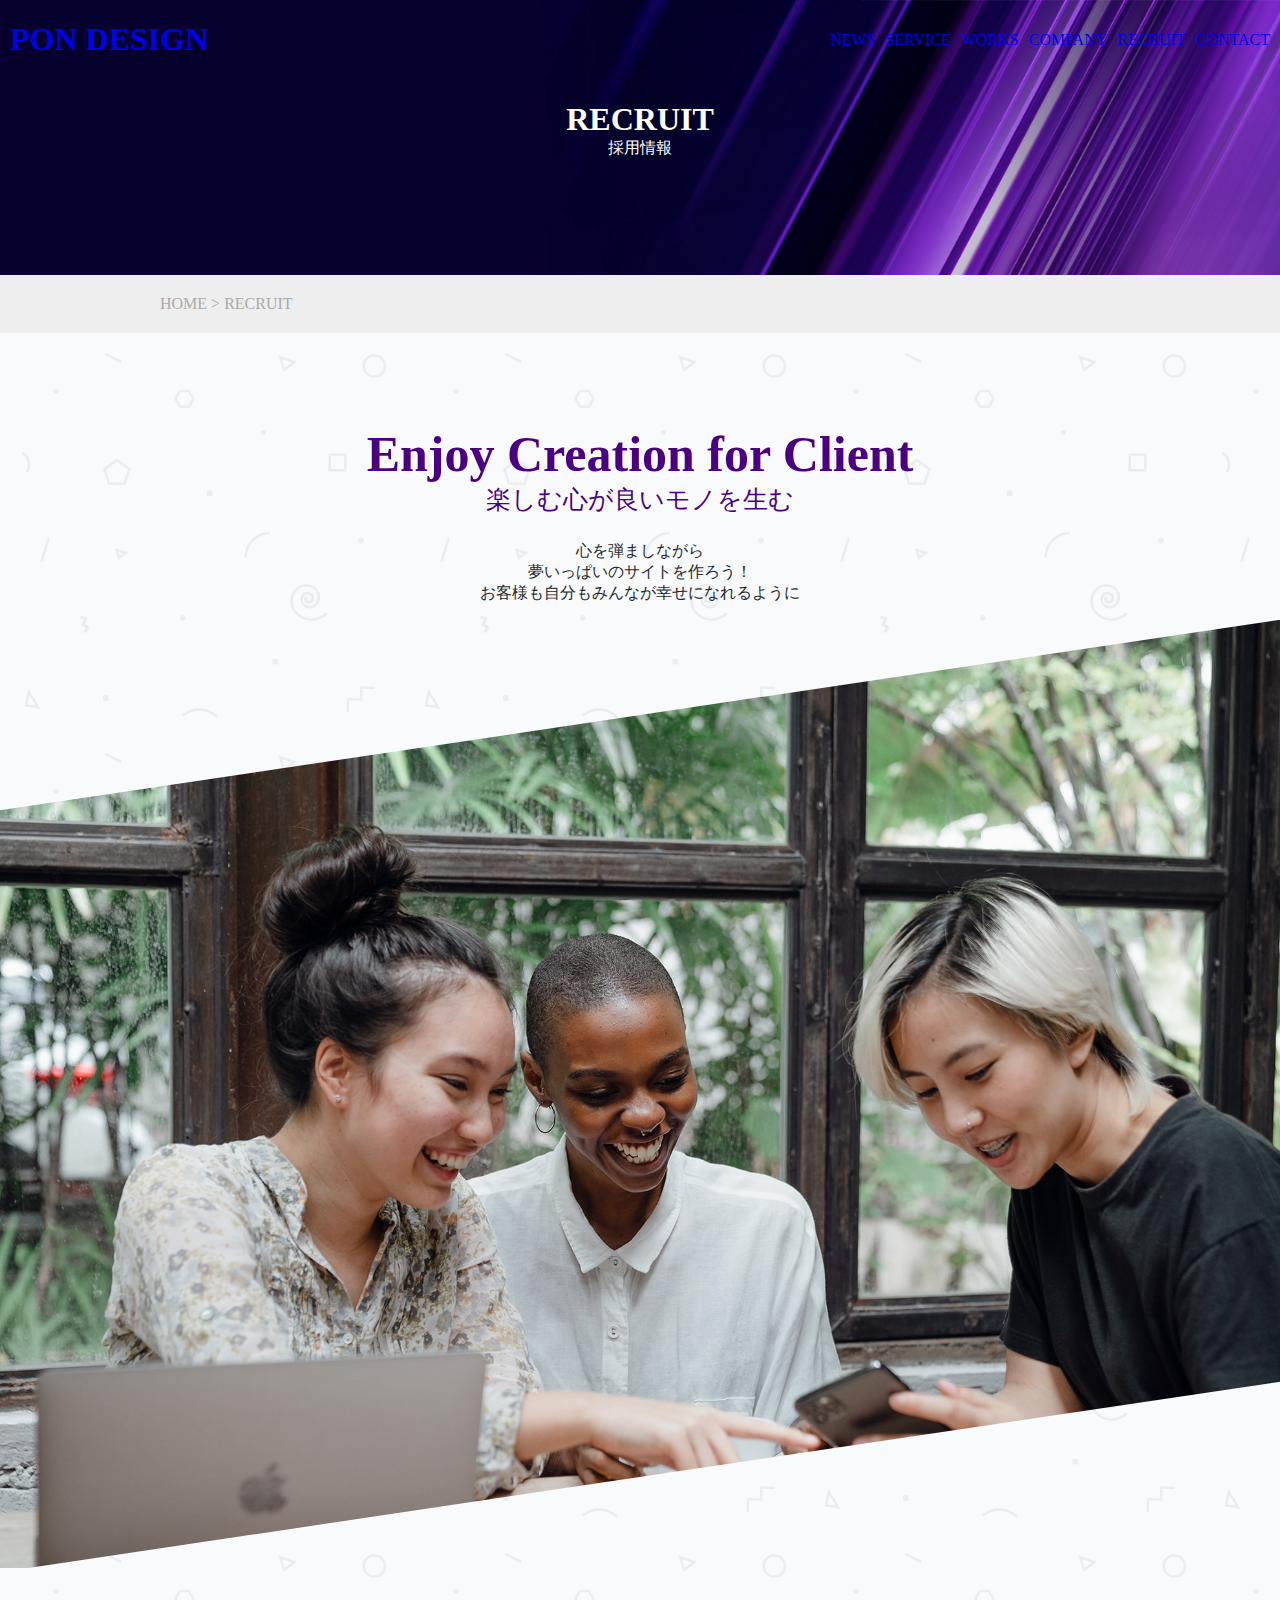
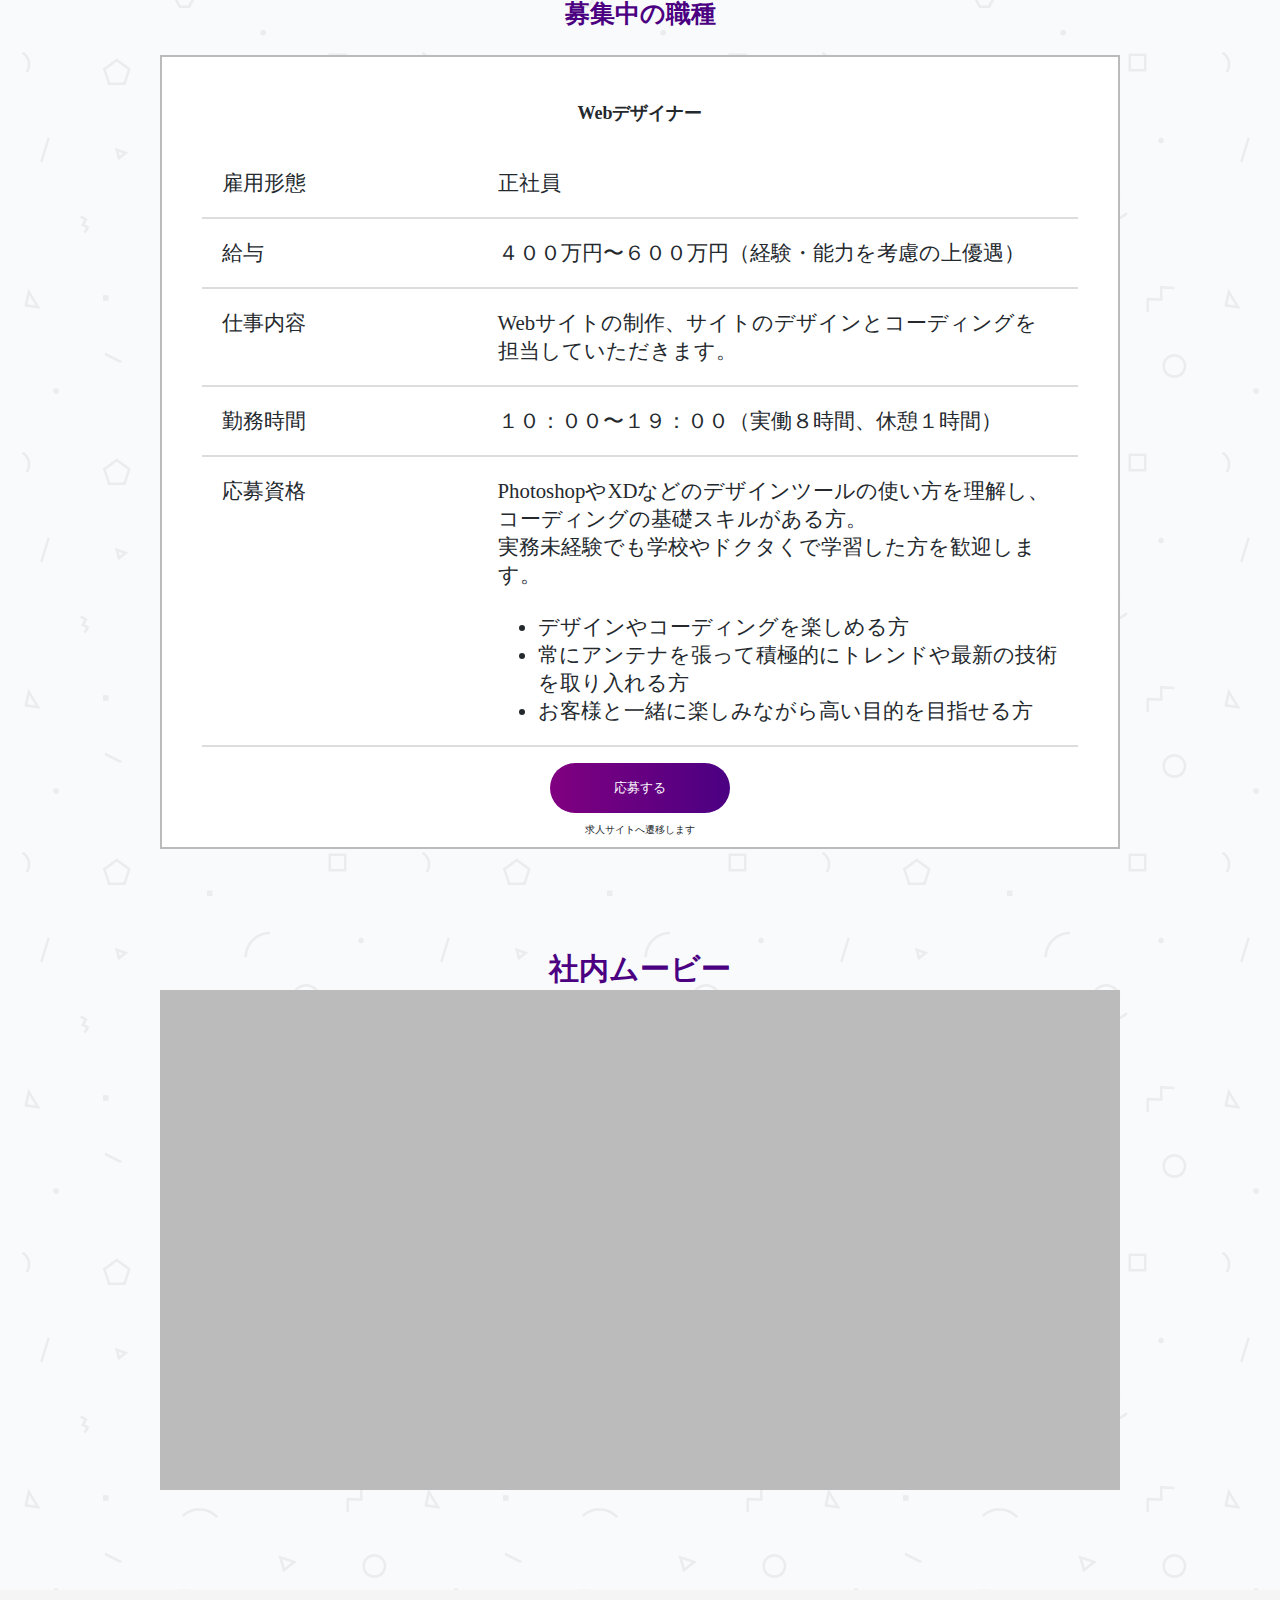
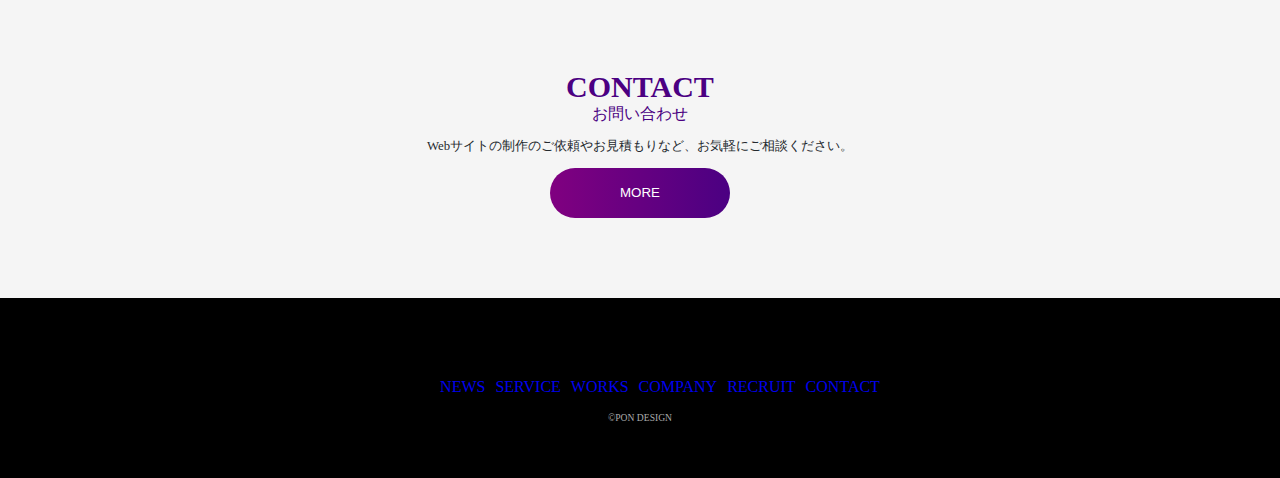
<file: recruit.html>
<!DOCTYPE html>
<html lang="ja">
<head>
    <meta charset="UTF-8">
    <meta http-equiv="X-UA-Compatible" content="IE=edge">
    <meta name="viewport" content="width=device-width, initial-scale=1.0">
    <link rel="stylesheet" href="css/style.css">
    <link rel="stylesheet" href="css/recruit.css">
    <title>Document</title>
</head>
<body>
    <header id="header">
        <div class="top">
            <h1 class="site-title"><a href="index.html">PON DESIGN</a></h1>

            <!-- メニュー -->
            <div class="nav-wrapper">
                <nav class="header-nav">
                    <ul class="nav-list">
                        <li class="nav-item"><a href="news.html">NEWS</a></li>
                        <li class="nav-item"><a href="service.html">SERVICE</a></li>
                        <li class="nav-item"><a href="works.html">WORKS</a></li>
                        <li class="nav-item"><a href="company.html">COMPANY</a></li>
                        <li class="nav-item"><a href="recruit.html">RECRUIT</a></li>
                        <li class="nav-item"><a href="contact.html">CONTACT</a></li>
                    </ul>
                </nav>
            </div>
                        <!-- ハンバーガーボタン -->
            <button class="burger-btn">
                <span class="bar bar_top"></span>
                <span class="bar bar_mid"></span>
                <span class="bar bar_bottom"></span>
            </button>

        </div>
        <div class="site-message">
            <h1 class="site-concept-top">RECRUIT</h1>
            <p class="site-concept-sub">採用情報</p>
        </div>
    </header>
    
    <main>
        <div class="page-address">
            <p class="address">HOME > RECRUIT</p>
        </div>
        <div class="recruit-all">
            <div class="recruit-top wrapper">
                <h2 class="recruit-title">Enjoy Creation for Client</h2>
                <p class="recruit-title-ja">楽しむ心が良いモノを生む</p>
                <p class="recruit-txt">心を弾ましながら<br>夢いっぱいのサイトを作ろう！<br>お客様も自分もみんなが幸せになれるように</p>
            </div>
            <div class="recruit-sec-img"><img src="img/recruit01.jpg" alt=""></div>
            <div class="recruit-middle wrapper">
                <h3 class="middle-title">募集中の職種</h3>
                <div class="recruit-detail">
                    <h4>Webデザイナー</h4>
                    <ul class="recruit-list">
                        <div class="list-content">
                            <li class="label">雇用形態</li>
                            <li class="detail">正社員</li>
                        </div>
                        <div class="list-content">
                            <li class="label">給与</li>
                            <li class="detail">４００万円〜６００万円（経験・能力を考慮の上優遇）</li>
                        </div>
                        <div class="list-content">
                            <li class="label">仕事内容</li>
                            <li class="detail">Webサイトの制作、サイトのデザインとコーディングを担当していただきます。</li>
                        </div>
                        <div class="list-content">
                            <li class="label">勤務時間</li>
                            <li class="detail">１０：００〜１９：００（実働８時間、休憩１時間）</li>
                        </div>
                        <div class="list-content">
                            <li class="label">応募資格</li>
                            <li class="detail">PhotoshopやXDなどのデザインツールの使い方を理解し、コーディングの基礎スキルがある方。<br>
                                                実務未経験でも学校やドクタくで学習した方を歓迎します。<br><br>
                                <div class="detail-content">
                                    <ul>
                                        <li class="recruit-list-txt">デザインやコーディングを楽しめる方</li>
                                        <li class="recruit-list-txt">常にアンテナを張って積極的にトレンドや最新の技術を取り入れる方</li>
                                        <li class="recruit-list-txt">お客様と一緒に楽しみながら高い目的を目指せる方</li>
                                    </ul>
                                </div>                           
                            </li>        
                        </div>
                    </ul>
                    <div class="button">
                        <button>応募する</button>
                        <p>求人サイトへ遷移します</p>
                    </div>
                </div>
            </div>
            <div class="recruit-bottom wrapper">
                <h2 class="sec-title">社内ムービー</h2>
                <div class="recruit-movie">

                </div>
            </div>
        </div>
        <section id="contact">
            <h2 class="sec-title">CONTACT</h2>
        <p class="sec-title">お問い合わせ</p>
        <p class="detail">Webサイトの制作のご依頼やお見積もりなど、お気軽にご相談ください。</p>
    <a href=""><input type="button" class="more" value="MORE"></a>
    </section>

    </main>
    <footer id="footer">
        <nav>
            <ul>
                <li><a href="news.html">NEWS</a></li>
                <li><a href="service.html">SERVICE</a></li>
                <li><a href="works.html">WORKS</a></li>
                <li><a href="company.html">COMPANY</a></li>
                <li><a href="recruit.html">RECRUIT</a></li>
                <li><a href="contact.html">CONTACT</a></li>
            </ul>
        </nav>
        <p>&copy;PON DESIGN</p>
    </footer>

</body>
</html>
</file>
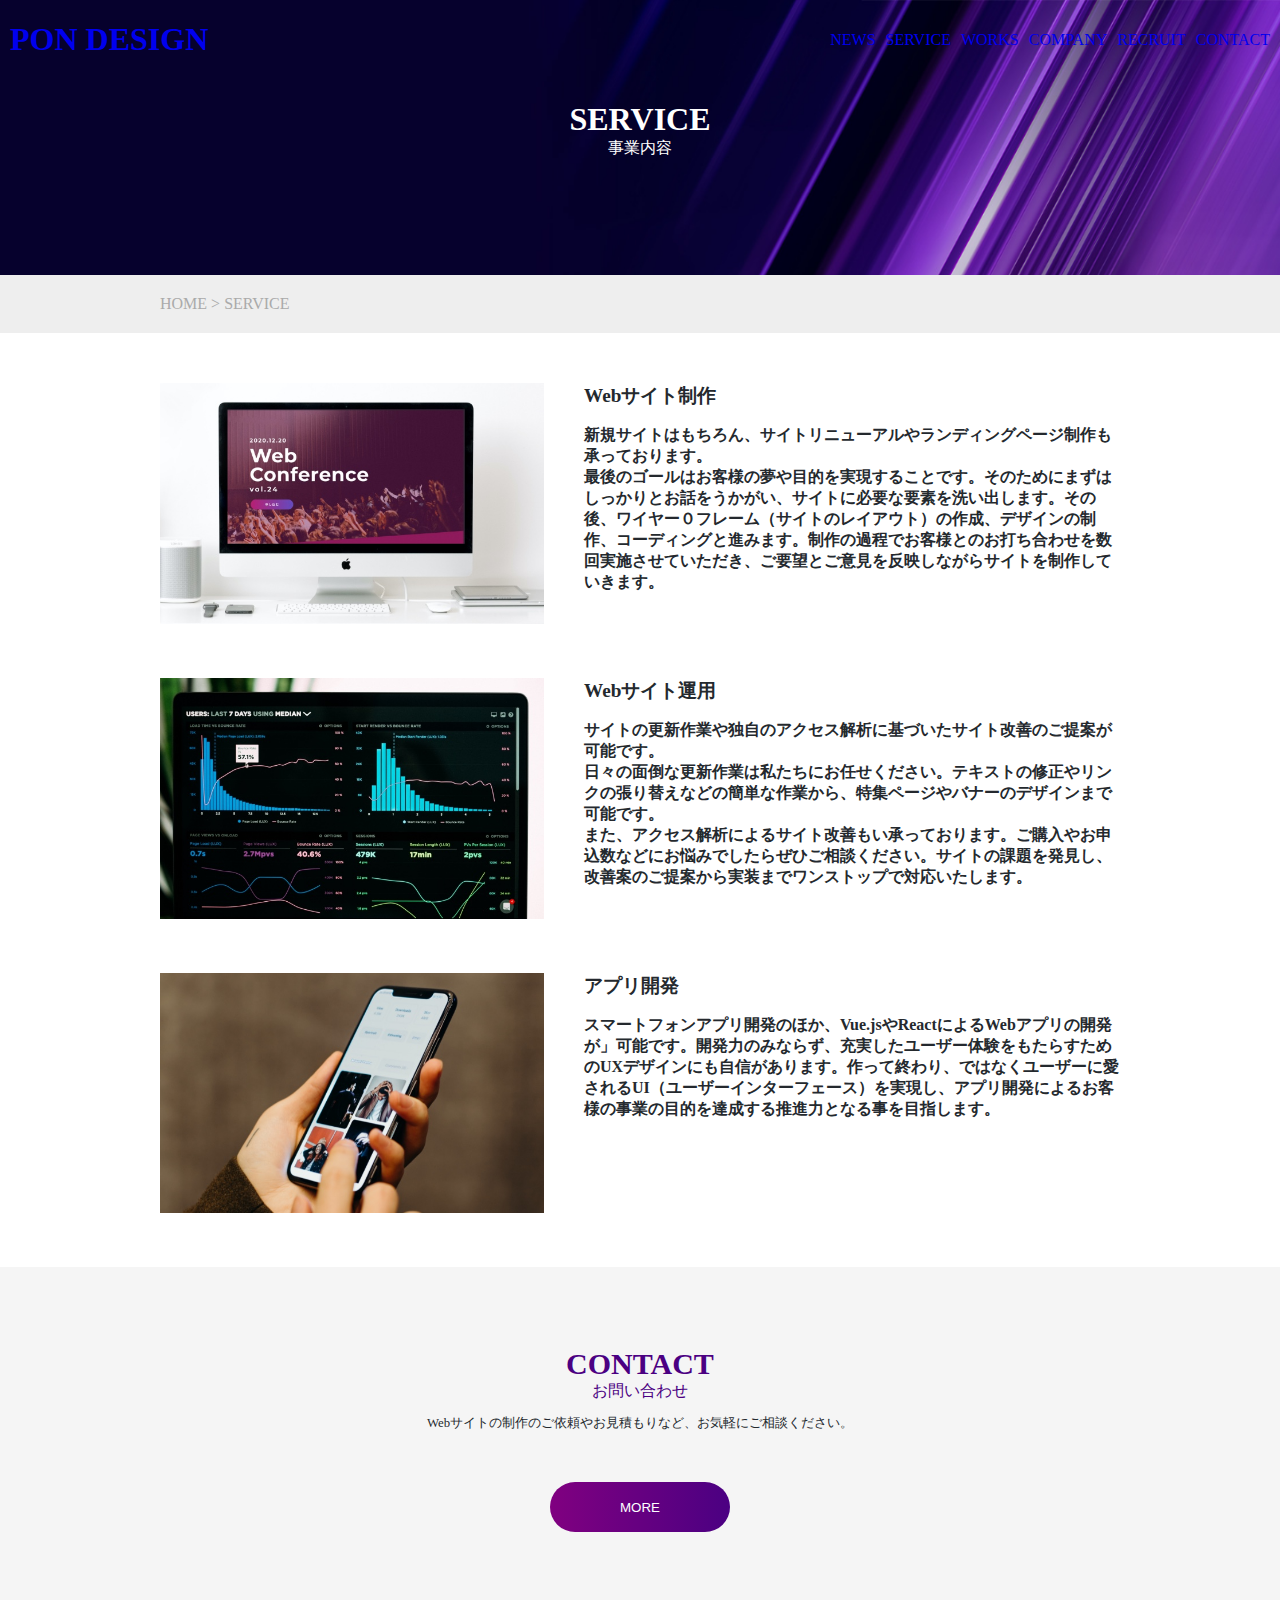
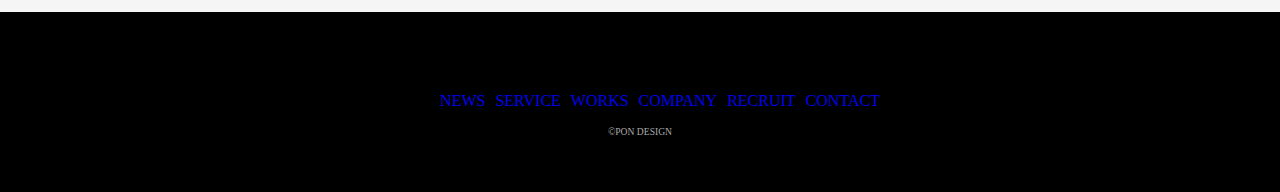
<file: service.html>
<!DOCTYPE html>
<html lang="ja">
<head>
    <meta charset="UTF-8">
    <meta http-equiv="X-UA-Compatible" content="IE=edge">
    <meta name="viewport" content="width=device-width, initial-scale=1.0">
    <link rel="stylesheet" href="css/service.css">
    <link rel="stylesheet" href="css/style.css">
    <title>Document</title>
</head>
<body>
    <header id="header">
        <div class="top">
            <h1 class="site-title"><a href="index.html">PON DESIGN</a></h1>

            <!-- メニュー -->
            <div class="nav-wrapper">
                <nav class="header-nav">
                    <ul class="nav-list">
                        <li class="nav-item"><a href="news.html">NEWS</a></li>
                        <li class="nav-item"><a href="service.html">SERVICE</a></li>
                        <li class="nav-item"><a href="works.html">WORKS</a></li>
                        <li class="nav-item"><a href="company.html">COMPANY</a></li>
                        <li class="nav-item"><a href="recruit.html">RECRUIT</a></li>
                        <li class="nav-item"><a href="contact.html">CONTACT</a></li>
                    </ul>
                </nav>
            </div>
                        <!-- ハンバーガーボタン -->
            <button class="burger-btn">
                <span class="bar bar_top"></span>
                <span class="bar bar_mid"></span>
                <span class="bar bar_bottom"></span>
            </button>

        </div>
        <div class="site-message">
            <h1 class="site-concept-top">SERVICE</h1>
            <p class="site-concept-sub">事業内容</p>
        </div>
    </header>
    
    <main>
        <div class="page-address">
            <p class="address">HOME > SERVICE</p>
        </div>
        <section class="about-service wrapper">
            <div class="detail">
                <div class="service-img"><img src="img/service01.jpg" alt=""></div>
                <div class="detail-txt">
                    <h2 class="txt-top">Webサイト制作
                    <p class="txt">新規サイトはもちろん、サイトリニューアルやランディングページ制作も承っております。<br>最後のゴールはお客様の夢や目的を実現することです。そのためにまずはしっかりとお話をうかがい、サイトに必要な要素を洗い出します。その後、ワイヤー０フレーム（サイトのレイアウト）の作成、デザインの制作、コーディングと進みます。制作の過程でお客様とのお打ち合わせを数回実施させていただき、ご要望とご意見を反映しながらサイトを制作していきます。</p>
                </div>    
            </div>
            <div class="detail">
                <div class="service-img"><img src="img/service02.jpg" alt=""></div>
                <div class="detail-txt">
                    <h2 class="txt-top">Webサイト運用
                    <p class="txt">サイトの更新作業や独自のアクセス解析に基づいたサイト改善のご提案が可能です。<br>日々の面倒な更新作業は私たちにお任せください。テキストの修正やリンクの張り替えなどの簡単な作業から、特集ページやバナーのデザインまで可能です。<br>また、アクセス解析によるサイト改善もい承っております。ご購入やお申込数などにお悩みでしたらぜひご相談ください。サイトの課題を発見し、改善案のご提案から実装までワンストップで対応いたします。</p>
                </div>    
            </div>
            <div class="detail">
                <div class="service-img"><img src="img/service03.jpg" alt=""></div>
                <div class="detail-txt">
                    <h2 class="txt-top">アプリ開発
                    <p class="txt">スマートフォンアプリ開発のほか、Vue.jsやReactによるWebアプリの開発が」可能です。開発力のみならず、充実したユーザー体験をもたらすためのUXデザインにも自信があります。作って終わり、ではなくユーザーに愛されるUI（ユーザーインターフェース）を実現し、アプリ開発によるお客様の事業の目的を達成する推進力となる事を目指します。</p>
                </div>    

            </div>
        </section>
        <section id="contact">
            <h2 class="sec-title">CONTACT</h2>
            <p class="sec-title">お問い合わせ</p>
            <p class="detail">Webサイトの制作のご依頼やお見積もりなど、お気軽にご相談ください。</p>
            <a href=""><input type="button" class="more" value="MORE"></a>
        </section>
    </main>
    <footer id="footer">
        <nav>
            <ul>
                <li><a href="news.html">NEWS</a></li>
                <li><a href="service.html">SERVICE</a></li>
                <li><a href="works.html">WORKS</a></li>
                <li><a href="company.html">COMPANY</a></li>
                <li><a href="recruit.html">RECRUIT</a></li>
                <li><a href="contact.html">CONTACT</a></li>
            </ul>
        </nav>
        <p>&copy;PON DESIGN</p>
    </footer>

</body>
</html>
</file>
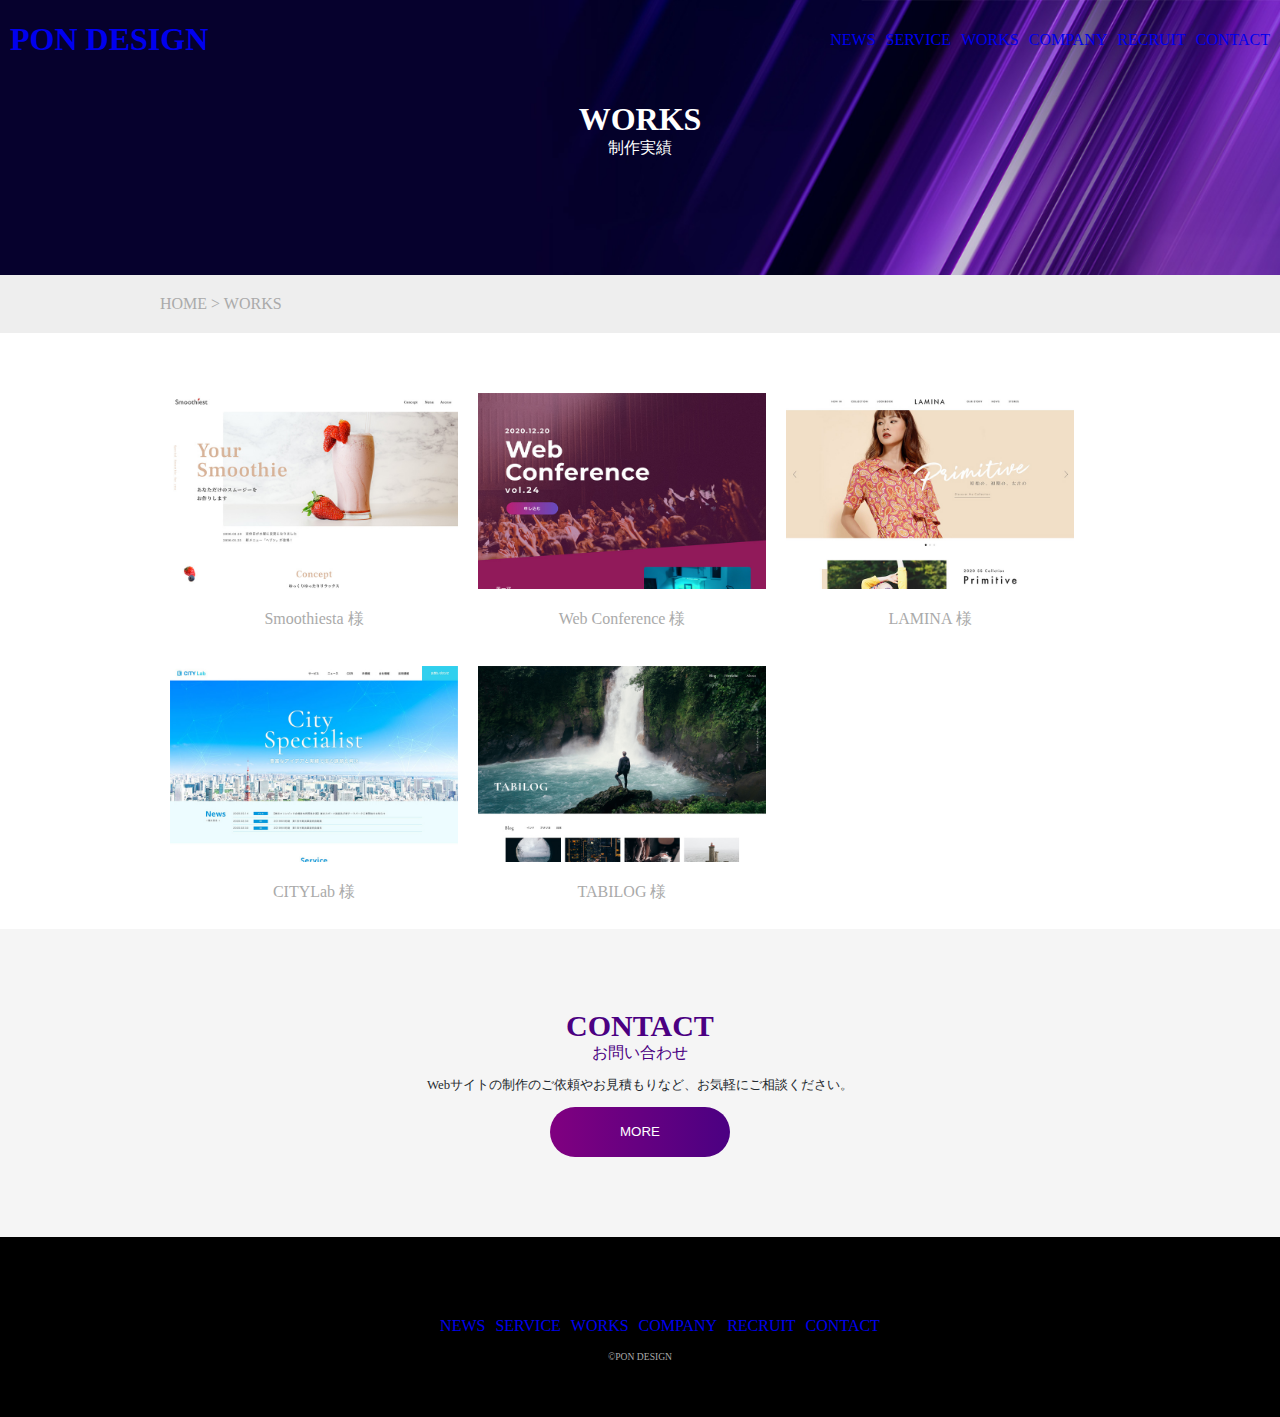
<file: works.html>
<!DOCTYPE html>
<html lang="ja">
<head>
    <meta charset="UTF-8">
    <meta http-equiv="X-UA-Compatible" content="IE=edge">
    <meta name="viewport" content="width=device-width, initial-scale=1.0">
    <link rel="stylesheet" href="css/works.css">
    <link rel="stylesheet" href="css/style.css">
    <title>Document</title>
</head>
<body>
    <header id="header">
        <div class="top">
            <h1 class="site-title"><a href="index.html">PON DESIGN</a></h1>

            <!-- メニュー -->
            <div class="nav-wrapper">
                <nav class="header-nav">
                    <ul class="nav-list">
                        <li class="nav-item"><a href="news.html">NEWS</a></li>
                        <li class="nav-item"><a href="service.html">SERVICE</a></li>
                        <li class="nav-item"><a href="works.html">WORKS</a></li>
                        <li class="nav-item"><a href="company.html">COMPANY</a></li>
                        <li class="nav-item"><a href="recruit.html">RECRUIT</a></li>
                        <li class="nav-item"><a href="contact.html">CONTACT</a></li>
                    </ul>
                </nav>
            </div>
                        <!-- ハンバーガーボタン -->
            <button class="burger-btn">
                <span class="bar bar_top"></span>
                <span class="bar bar_mid"></span>
                <span class="bar bar_bottom"></span>
            </button>

        </div>
        <div class="site-message">
            <h1 class="site-concept-top">WORKS</h1>
            <p class="site-concept-sub">制作実績</p>
        </div>
    </header>
    
    <main>
        <div class="page-address">
            <p class="address">HOME > WORKS</p>
        </div>

        <div class="works-detail wrapper">
            <div class="no1">
                <img src="img/works/smoothiesta.jpg" alt="">
                <p>Smoothiesta 様</p>
            </div>
            <div class="no2">
                <img src="img/works/web-conference.jpg" alt="">
                <p>Web Conference 様</p>
            </div>
            <div class="no3">
                <img src="img/works/lamina.jpg" alt="">
                <p>LAMINA 様</p>
            </div>
            <div class="no4">
                <img src="img/works/citylab.jpg" alt="">
                <p>CITYLab 様</p>
            </div>
            <div class="no5">
                <img src="img/works/tabilog.jpg" alt="">
                <p>TABILOG 様</p>
            </div>
        </div>

        <section id="contact">
            <h2 class="sec-title">CONTACT</h2>
        <p class="sec-title">お問い合わせ</p>
        <p class="detail">Webサイトの制作のご依頼やお見積もりなど、お気軽にご相談ください。</p>
    <a href=""><input type="button" class="more" value="MORE"></a>
    </section>
    </main>
    <footer id="footer">
        <nav>
            <ul>
                <li><a href="news.html">NEWS</a></li>
                <li><a href="service.html">SERVICE</a></li>
                <li><a href="works.html">WORKS</a></li>
                <li><a href="company.html">COMPANY</a></li>
                <li><a href="recruit.html">RECRUIT</a></li>
                <li><a href="contact.html">CONTACT</a></li>
            </ul>
        </nav>
        <p>&copy;PON DESIGN</p>
    </footer>

</body>
</html>
</file>
<file: css/style.css>
body {
    color: #24292e;
    margin: 0 auto;
}
a {
    text-decoration: none;
}
header a:visited {
    color: #ffffff;
}
footer a:visited {
    color: #ffffff;
}

img {
    max-width: 100%;
}
li {
    list-style: none;
}

.more {
    background: linear-gradient(to right, #800080, #4b0082);
    color: #ffffff;
    border: solid 0px;
    width: 180px;
    height: 50px;
    border-radius: 50px;
}
.contact-button {
    color: #ffffff;
    background-color: transparent;
    border: solid 1px;
    width: 180px;
    height: 50px;
    border-radius: 50px;
}

/*-----------------------------------
page-address
-----------------------------------*/
.page-address {
    color: #aaa;
    background-color: #eee;
    margin-bottom: 50px;
    display: flex;
    justify-content: center;
}
.address {
    margin: 0;
    padding: 20px 0px;
    width: 960px;
}

/*-----------------------------------
セクションタイトル
-----------------------------------*/
.sec-title {
    color: #4b0082;
    margin: 0px;
}
h2.sec-title {
    font-size: 30px;
}

/*-----------------------------------
header
-----------------------------------*/

#header {
    background-image: url(../img/hero-1.png);
    background-size: cover;
    padding-bottom: 100px;
}
.nav-list {
    display: flex;
    margin-right: 10px;
}
.nav-item {
    margin-left: 10px;
}
.top {
    display: flex;
    flex-direction: row;
    justify-content: space-between;
    align-items: center;
}
.site-title {
    padding: 0px 10px;
}
.site-message {
    display: flex;
    flex-direction: column;
    align-items: center;
    justify-content: center;
    color: #ffffff;
}
.site-concept-top {
    margin-bottom: 0px;
}
.site-concept-sub {
    margin-top: 0px;
}
.site-concept-button {
    margin-bottom: 100px;
}
.burger-btn {
    display: none;
}

/*-----------------------------------
main
-----------------------------------*/

.wrapper {
    max-width: 960px;
    margin: 0px auto;
}
/*-----------------------------------
news
-----------------------------------*/
#news {
    margin-top: 100px;
    margin-bottom: 150px;
}
.news-title {
    display: flex;
    flex-wrap: wrap;
    width: 100px;
    margin: 0px 30px 0px 0px;
    float: left;
}
#news dl {
    display: flex;
    flex-wrap: wrap;
    width: 100%;
    font-size: 0.9rem;
}

#news dt {
    width: 15%;
    text-align: center;
    margin-bottom: 15px;
}

#news-category {
    background-color: #d3d3d3;
    border: solid 0px;
    border-radius: 15px;
}

#news dd {
    width: calc(70% - 15px);
    margin: 0px;
    padding-left: 15px;
}

/*-----------------------------------
service
-----------------------------------*/
#service {
    margin-bottom: 150px;
    text-align: center;
}
#service-title {
    text-align: center;
    margin-bottom: 20px;
}
.container {
    display: flex;
    justify-content: space-between;
    margin-bottom: 20px;
}
.container-detail {
    display: flex;
    flex-wrap: wrap;
    width: 30%;
}
.sec-index {
    display: flex;
    align-items: center;
    justify-content: center;
    width: 100%;
    margin-bottom: 0px;
}
.detail {
    font-size: 0.8rem;
    text-align: left;
}

/*-----------------------------------
works
-----------------------------------*/
#works {
    display: flex;
    align-items: center;
    margin-bottom: 150px;
    background: linear-gradient(to right, #ffffff 0%, #ffffff 30%, #f5f5f5 30%, #f5f5f5 100%);
    padding: 40px;
}
#works-picture {
    width: 60%;
}
#works-detail {
    margin: 0 auto;
    text-align: center;
}
.bx-wrapper {
    border: solid 0px;
}

/*-----------------------------------
company
-----------------------------------*/
#company {
    margin-bottom: 150px;
}
.company-detail {
    display: inline-flex;
    flex-wrap: wrap;
    width: 20%;
}
.company-detail > img {
    padding-bottom: 20px;
}
.company-detail-big {
    display: inline-flex;
    flex-wrap: wrap;
    flex-direction: column;
    justify-content: center;
    align-items: center;
}
#company .container {
    flex-direction: row;
    flex-wrap: wrap;
    position: relative;
    align-items: flex-start;
    justify-content: center;
}
.about-company {
    font-size: 0.8rem;
    text-align: center;
    padding-bottom: 20px;
}
.company-theme {
    font-size: 2.0rem;
    text-decoration: underline 8px #ffff00;
}
.img1 .img2 {
    width: 19%;
}
.img3 {
    align-self:flex-end;
    justify-self: center;
}
.img4 {
    align-self: flex-end;
    justify-self: center;
}
.company-detail-small {
    text-align: center;
    width: 40%;
    padding: 10px;
    align-self:baseline;
}

/*-----------------------------------
recruit
-----------------------------------*/
#recruit {
    margin-bottom: 150px;
}
.recruit-container {
    display: flex;
    justify-content: space-between;
    flex-direction: row-reverse;
}
#recruit-detail {
    display: flex;
    flex-direction: column;
    background-color: #f5f5f5;
    width: 40%;
    text-align: center;
    align-items: center;
    justify-content: center;
}
#recruit-picture {
    display: flex;
    margin: 0px;
}

/*-----------------------------------
contact
-----------------------------------*/
#contact {
    background-color: #f5f5f5;
    margin: 0 auto;
    display: flex;
    flex-direction: column;
    justify-content: center;
    text-align: center;
    align-items: center;
    padding: 80px 0px;
}

/*-----------------------------------
footer
-----------------------------------*/
#footer {
    background-color: #000000;
    height: 100px;
    padding: 40px 0px;
}
#footer > nav {
    justify-content: center;
    align-items: center;
}
#footer ul {
    display: flex;
    justify-content: center;
    margin-top: 0px;
    padding-top: 10px;
}
#footer li {
    color: #ffffff;
    margin: 30px 5px 0px 5px;
}
#footer p {
    color: #aaa;
    font-size: 0.6rem;
    text-align: center;
}

/*-----------------------------------
SP
-----------------------------------*/
@media screen and (max-width: 780px) {
    #header {
        padding: 0 5%;
    }
    #news dl {
        flex-direction: row;
        /* flex-wrap: wrap; */
    }
    #news dt {
        display: block;
        margin-bottom: 0;
    }
    #news dd {
        width: 100%;
        margin-bottom: 15px;
    }
    .news-title {
        display: block;
        text-align: center;
        width: 100%;
        margin: 0;
    }
    .container {
        flex-direction: column;
    }
    .container-detail {
        width: 100%;
        align-items: center;
        justify-content: center;
    }
    #service img {
        width: 100%;
        padding: 5%;
    }
    #works {
        flex-direction: column;
        background: linear-gradient(to bottom, #ffffff 0%, #ffffff 30%, #f5f5f5 30%, #f5f5f5 100%);

    }
    #works-picture {
        width: 100%;
    }
    #company img {
        display: none;
    }
    #company {
        display: block;
    }
    #company.wrapper {
        display: block;
        width: 100%;
    }
    #company .container {
        justify-content: center;
        align-items: center;
    }
    .company-detail-big {
        display: block;
        text-align: center;
    }
    .recruit-container {
        display: flex;
        flex-direction: column;
        justify-content: center;
    }
    #recruit-detail {
        width: 100%;
        text-align: center;
        align-items: center;
        justify-content: center;
        padding-bottom: 50px;
    }
    #recruit img {
        width: 100%;
    }
    /* ------------------ */
    /* humberger-menu */
    /* ------------------ */
    .burger-btn {
        display: block;
        width: 39px;
        height: 39px;
        position: relative;
        z-index: 3;
        border: none;
        background: none;
    }
    .burger-btn.close .bar_top {
        transform: translate(-50%, 10px) rotate(45deg);
        transition: transform .3s;
    }
    .burger-btn.close .bar_mid {
        opacity: 0;
        transition: opacity .3s;
    }
    .burger-btn.close .bar_bottom {
        transform: translate(-50%, -8px) rotate(-45deg);
        transition: transform .3s;
    }
    .nav-wrapper {
        display: none;
        width: 100vw;
        height: 100vh;
        position: fixed;
        top: 0;
        left: 0;
        z-index: 2;
    }
    .header-nav {
        width: 100%;
        height: 100%;
        background-color: #2b004c;
        z-index: 2;
    }
    .nav-list {
        display: flex;
        flex-direction: column;
        justify-content: center;
        align-items: center;
        width: 100%;
        height: 100%;
        margin-right: 0;
        padding-left: 0;
    }
    .header-nav .nav-item {
        margin-right: 0;
        margin-bottom: 40px;
    }
    .nav-item {
        margin-left: 0px;
    }
    .bar {
        width: 20px;
        height: 1px;
        display: block;
        position: absolute;
        left: 50%;
        transform: translateX(-50%);
        background-color: #fff;
    }
    .bar_top {
        top: 10px;
    }
    .bar_mid {
        top: 50%;
    }
    .bar_bottom {
        bottom: 10px;
    }
}
</file>
<file: css/company.css>
.company-container {
    display: flex;
    flex-direction: column;
    justify-content: center;
    align-content: space-between;
    background-image: url(../img/bg-circle.png);
    width: 95%;
    margin: 0px auto;
}

.container-top {
    display: flex;
    flex-direction: row;
    justify-content: space-between;
}
.img1 {
    width: 20%;
}
.company-detail-big {
    width: 60%;
}
.img2 {
    width: 20%;
}

.container-bottom {
    display: flex;
    flex-direction: row;
    justify-content: center;
}
.img3 {
    width: 30%;
    text-align: right;
}
.img4 {
    width: 30%;
}
.company-detail-small {
    width: 40%;
}

.company-txt {
    display: flex;
    flex-direction: row;
    margin-bottom: 100px;
}
.ceo-img {
    width: 40%;
    margin-right: 20px;
}
.ceo-txt {
    width: 60%;
    margin-right: 20px;
}

.company-detail {
    display: flex;
    flex-direction: row;
    justify-content: center;
    width: 100%;
    padding: 0px;
    margin-bottom: 30px;
}
.company-detail li {
    font-size: 1.3rem;
    text-align: left;
    border-bottom: solid 2px #ddd;
    padding: 20px;

}
.company-label {
    width: 25%;
}
.detail {
    width: 66%;
}

input[name="name"] {
    max-width: 200px;
}

#contact > .detail {
    text-align: center;
}


/*-----------------------------------
SP
-----------------------------------*/
@media screen and (max-width: 780px) {

}
</file>
<file: css/contact.css>
.contact-us > p {
    text-align: center;
}
.contact-box {
    background-color: #eee;
    padding: 100px 100px;
    margin: 50px 0px;
}
.contact-box span {
    color: purple;
}
.contact-tel span {
    color: #bbb;
}
.contact-label {
    margin-bottom: 0px;
}
button {
    background: linear-gradient(to right, #800080, #4b0082);
    color: #ffffff;
    border: solid 0px;
    width: 180px;
    height: 50px;
    border-radius: 50px;
}
.button {
    text-align: center;
    margin-top: 50px;
}
</file>
<file: css/news-detail.css>
#news-detail dl {
display: flex;
}

.article-title-big {
    font-size: 1.8rem;
    border-left: solid 5px purple;
    padding-left: 20px;
}
.news-list p {
    color: purple;
}
.prev-next {
    display: flex;
    align-items: center;
    border-top: solid 2px #ddd;
    border-bottom: solid 2px #ddd;
}
.prev {
    width: 49%;
    font-size: 1.2rem;
    border-right: solid 2px #ddd;
    padding: 0px 40px;
    margin: 20px 0px;
}
.next {
    width: 49%;
    font-size: 1.2rem;
    padding: 20px 40px;
    margin: 20px 0px;
}
.go-list {
    text-align: center;
    margin-bottom: 100px;
}
</file>
<file: css/news.css>
dl {
    display: flex;
    flex-wrap: wrap;
    width: 100%;
    font-size: 0.9rem;
}

dl a {
    display: block;
    color: #000;
}

dt {
    width: 15%;
    text-align: center;
    margin-bottom: 15px;
}

dd {
    width: calc(70% - 15px);
    margin: 0px;
    padding-left: 15px;
}

.page-link {
    display: flex;
    justify-content: center;
    align-items: center;
}
button {
    color: #fff;
    background: linear-gradient(to right, #800080, #4b0082);
    border-radius: 50%;
    font-size: 0.8rem;
    margin: 20px 10px;
}
</file>
<file: css/recruit.css>
.page-address {
    margin-bottom: 0px;
}

.recruit-all {
    background: url(../img/bg-geometry.png);
    padding-top: 50px;
}

.recruit-title {
    color: #4b0082;
    font-size: 50px;
    text-align: center;
    margin-bottom: 0px;
}

.recruit-title-ja {
    color: #4b0082;
    font-size: 25px;
    text-align: center;
    margin-top: 0px;
}

.recruit-txt {
    text-align: center;
}

.recruit-sec-img {
    max-width: 100%;
    clip-path: polygon(0 20%, 100% 0%, 100% 80%, 0% 100%);
}

.recruit-sec-img img {
    width: 100%;
}

.middle-title {
    color: #4b0082;
    font-size: 25px;
}


.recruit-detail {
    border: solid 2px #bbb;
    margin-bottom: 100px;
    background-color: #ffffff;
}
.recruit-detail h4 {
    padding-top: 20px;
    font-size: 18px;
}

.middle-title {
    text-align: center;
}

h4 {
    text-align: center;
}

.recruit-list {
    padding: 0px;
}
.list-content {
    display: flex;
    flex-direction: row;
}
.recruit-list .label, .recruit-list .detail {
    font-size: 1.3rem;
    text-align: left;
    border-bottom: solid 2px #ddd;
    padding: 20px;
}

.recruit-list .label {
    width: 29%;
    margin-left: 40px;
}
.recruit-list .detail {
    width: 69%;
    margin-right: 40px;
}
.detail-content {
    display: flex;
    flex-direction: column;
}
.recruit-list-txt {
    list-style: disc;
}

.button {
    display: flex;
    flex-direction: column;
    justify-content: center;
    align-items: center;
}
button {
        background: linear-gradient(to right, #800080, #4b0082);
        color: #ffffff;
        border: solid 0px;
        width: 180px;
        height: 50px;
        border-radius: 50px;
}
.button p {
    font-size: 10px;
}

.recruit-bottom {
    padding-bottom: 100px;
}

.sec-title {
    text-align: center;
}

.recruit-movie {
    background-color: #bbb;
    height: 500px;
}
</file>
<file: css/service.css>
.detail {
    display: flex;
    margin-bottom: 50px;
}
.service-img {
    max-width: 40%;
}
.detail-txt {
    width: 60%;
    margin-left: 40px;
}
.txt-top {
    margin-top: 0px;
    margin-bottom: 10px;
}
.txt {
    font-size: 1.0rem;
}
</file>
<file: css/works.css>
.works-detail {
    display: flex;
    flex-wrap: wrap;
    margin-bottom: 100px;
}

.no1, .no2, .no3, .no4, .no5 {
    width: 30%;
    margin: 10px 10px;
}

.no1, .no2, .no3, .no4, .no5 p {
    color: #aaa;
    text-align: center;
}
</file>
